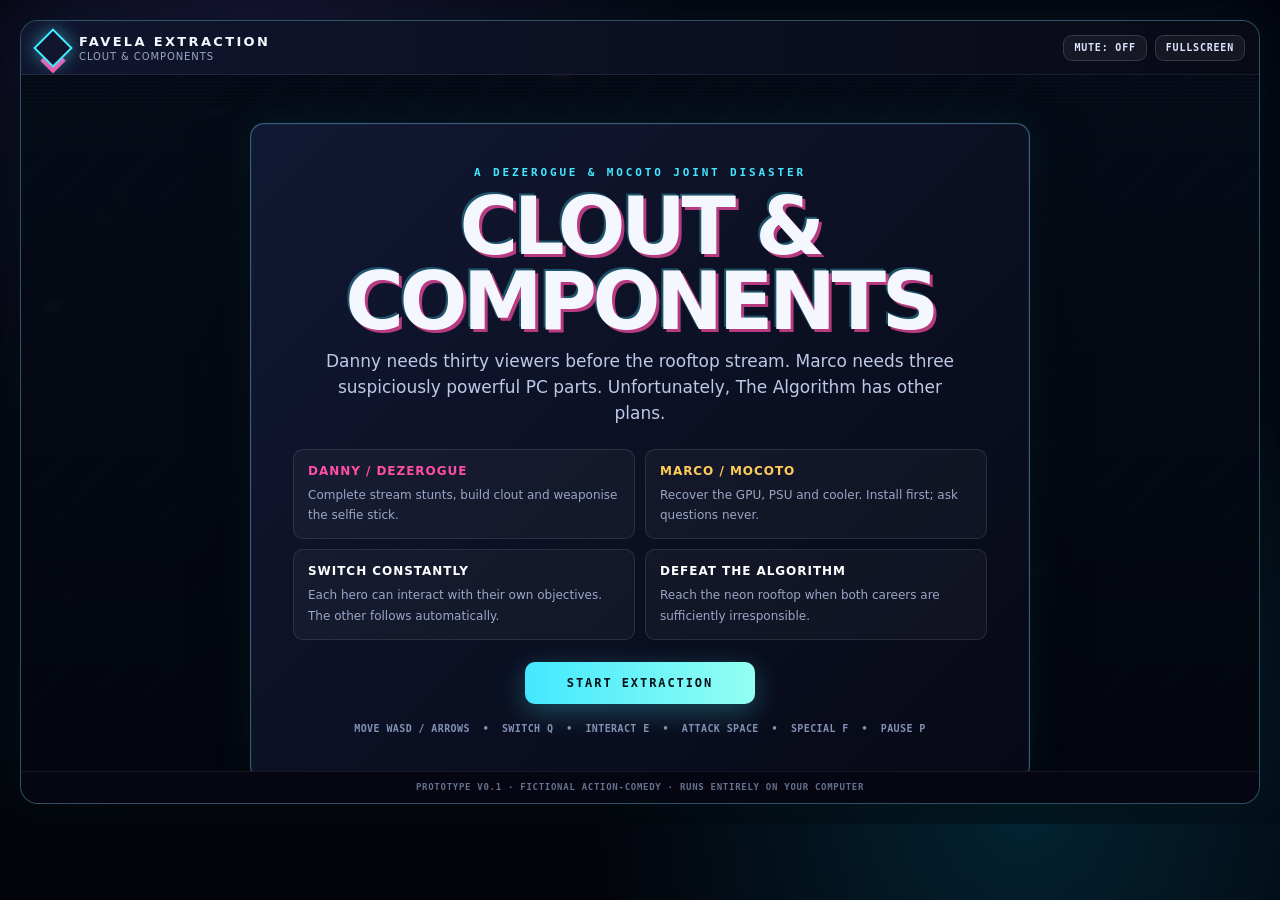
<file: index.html>
<!doctype html>
<html lang="en">
<head>
  <meta charset="utf-8">
  <meta name="viewport" content="width=device-width, initial-scale=1">
  <title>Favela Extraction: Clout & Components</title>
  <meta http-equiv="refresh" content="0; url=./favela-extraction/">
  <link rel="canonical" href="./favela-extraction/">
  <script>
    window.location.replace('./favela-extraction/');
  </script>
</head>
<body>
  <p>Launching <a href="./favela-extraction/">Favela Extraction: Clout &amp; Components</a>…</p>
</body>
</html>
</file>
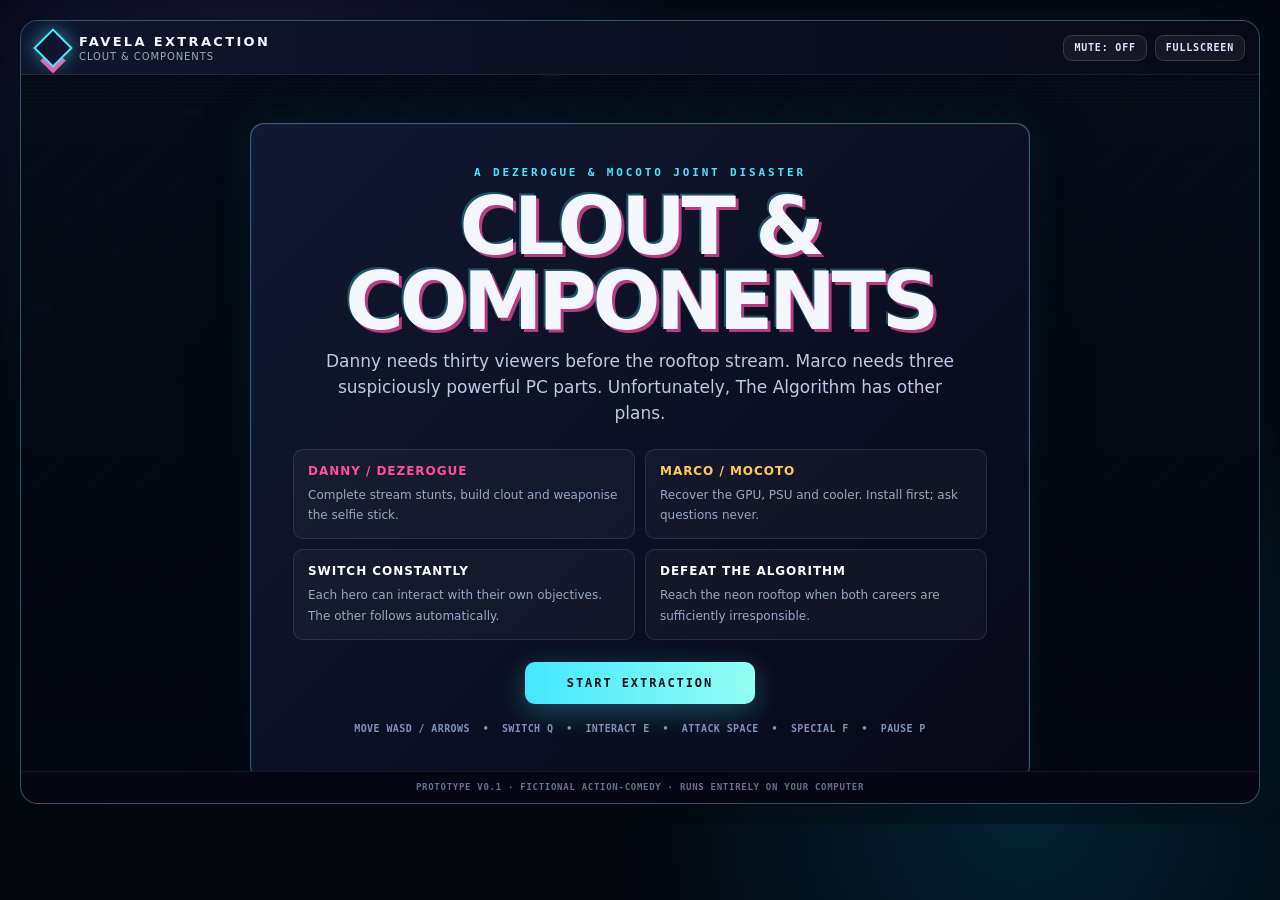
<file: favela-extraction/index.html>
<!doctype html>
<html lang="en">
<head>
  <meta charset="utf-8">
  <meta name="viewport" content="width=device-width, initial-scale=1">
  <title>Favela Extraction: Clout &amp; Components</title>
  <style>
    :root {
      color-scheme: dark;
      --ink: #050713;
      --panel: rgba(8, 12, 28, 0.9);
      --cyan: #43e8ff;
      --pink: #ff4da6;
      --gold: #ffcd57;
      --green: #72ffad;
      --muted: #9aa6c6;
    }

    * { box-sizing: border-box; }

    html, body {
      width: 100%;
      min-height: 100%;
      margin: 0;
      background:
        radial-gradient(circle at 20% 10%, rgba(88, 52, 170, 0.22), transparent 34%),
        radial-gradient(circle at 80% 90%, rgba(0, 195, 255, 0.16), transparent 33%),
        #03040b;
      color: #f5f7ff;
      font-family: Inter, ui-sans-serif, system-ui, -apple-system, BlinkMacSystemFont, "Segoe UI", sans-serif;
      overflow-x: hidden;
    }

    body {
      display: grid;
      place-items: center;
      padding: 20px;
    }

    .game-shell {
      width: min(1280px, 100%);
      position: relative;
      border: 1px solid rgba(116, 230, 255, 0.35);
      border-radius: 18px;
      overflow: hidden;
      background: #050713;
      box-shadow:
        0 0 0 1px rgba(255,255,255,0.04) inset,
        0 28px 90px rgba(0,0,0,0.58),
        0 0 70px rgba(54, 191, 255, 0.12);
    }

    .topbar {
      min-height: 54px;
      display: flex;
      align-items: center;
      justify-content: space-between;
      gap: 16px;
      padding: 10px 14px 10px 18px;
      border-bottom: 1px solid rgba(255,255,255,0.08);
      background: linear-gradient(90deg, rgba(17,22,47,0.98), rgba(8,10,22,0.98));
    }

    .brand {
      display: flex;
      align-items: center;
      gap: 12px;
      min-width: 0;
    }

    .brand-mark {
      width: 28px;
      height: 28px;
      flex: 0 0 auto;
      border: 2px solid var(--cyan);
      transform: rotate(45deg);
      box-shadow: 0 0 18px rgba(67,232,255,0.55), 9px 9px 0 -5px var(--pink);
    }

    .brand strong {
      display: block;
      font-size: 13px;
      letter-spacing: 0.18em;
      text-transform: uppercase;
      white-space: nowrap;
      overflow: hidden;
      text-overflow: ellipsis;
    }

    .brand small {
      display: block;
      margin-top: 2px;
      color: var(--muted);
      font-size: 10px;
      letter-spacing: 0.09em;
      text-transform: uppercase;
    }

    .top-actions {
      display: flex;
      gap: 8px;
      flex: 0 0 auto;
    }

    .icon-button {
      appearance: none;
      border: 1px solid rgba(255,255,255,0.14);
      border-radius: 9px;
      padding: 7px 10px;
      color: #dce4ff;
      background: rgba(255,255,255,0.055);
      font: 700 10px/1 ui-monospace, SFMono-Regular, Consolas, monospace;
      letter-spacing: 0.08em;
      cursor: pointer;
    }

    .icon-button:hover,
    .icon-button:focus-visible {
      border-color: var(--cyan);
      color: white;
      outline: none;
    }

    .stage {
      position: relative;
      aspect-ratio: 16 / 9;
      width: 100%;
      background: #07101d;
      overflow: hidden;
    }

    canvas {
      display: block;
      width: 100%;
      height: 100%;
      image-rendering: pixelated;
      image-rendering: crisp-edges;
      cursor: crosshair;
    }

    .panel {
      position: absolute;
      inset: 0;
      display: grid;
      place-items: center;
      padding: clamp(16px, 4vw, 48px);
      background:
        linear-gradient(rgba(2,4,12,0.4), rgba(2,4,12,0.82)),
        repeating-linear-gradient(0deg, rgba(255,255,255,0.025) 0, rgba(255,255,255,0.025) 1px, transparent 1px, transparent 4px);
      backdrop-filter: blur(3px);
      z-index: 5;
    }

    .panel.hidden { display: none; }

    .card {
      width: min(780px, 100%);
      padding: clamp(22px, 4vw, 42px);
      border: 1px solid rgba(109, 226, 255, 0.4);
      border-radius: 14px;
      background:
        linear-gradient(135deg, rgba(18,25,53,0.96), rgba(7,9,22,0.96));
      box-shadow:
        0 0 0 1px rgba(255,255,255,0.04) inset,
        0 18px 55px rgba(0,0,0,0.52),
        0 0 40px rgba(48, 207, 255, 0.1);
      text-align: center;
    }

    .eyebrow {
      color: var(--cyan);
      font: 800 11px/1.2 ui-monospace, SFMono-Regular, Consolas, monospace;
      letter-spacing: 0.26em;
      text-transform: uppercase;
    }

    h1, h2 {
      margin: 10px 0 8px;
      line-height: 0.94;
      text-transform: uppercase;
      letter-spacing: -0.055em;
    }

    h1 {
      font-size: clamp(36px, 7vw, 80px);
      text-shadow: 3px 3px 0 rgba(255,77,166,0.7), -2px -2px 0 rgba(67,232,255,0.3);
    }

    h2 { font-size: clamp(32px, 5vw, 58px); }

    .subtitle {
      margin: 0 auto 22px;
      max-width: 650px;
      color: #bec8e7;
      font-size: clamp(13px, 1.8vw, 17px);
      line-height: 1.55;
    }

    .mission-grid {
      display: grid;
      grid-template-columns: repeat(2, minmax(0,1fr));
      gap: 10px;
      margin: 22px 0;
      text-align: left;
    }

    .mission {
      min-height: 90px;
      padding: 14px;
      border: 1px solid rgba(255,255,255,0.1);
      border-radius: 10px;
      background: rgba(255,255,255,0.035);
    }

    .mission strong {
      display: block;
      margin-bottom: 6px;
      color: white;
      font-size: 12px;
      letter-spacing: 0.08em;
      text-transform: uppercase;
    }

    .mission span {
      color: var(--muted);
      font-size: 12px;
      line-height: 1.45;
    }

    .pink { color: var(--pink) !important; }
    .gold { color: var(--gold) !important; }

    .primary {
      appearance: none;
      min-width: 230px;
      border: 0;
      border-radius: 10px;
      padding: 15px 22px;
      color: #031018;
      background: linear-gradient(90deg, var(--cyan), #93fff2);
      box-shadow: 0 8px 28px rgba(67,232,255,0.28);
      font: 900 12px/1 ui-monospace, SFMono-Regular, Consolas, monospace;
      letter-spacing: 0.16em;
      text-transform: uppercase;
      cursor: pointer;
      transition: transform 120ms ease, filter 120ms ease;
    }

    .primary:hover,
    .primary:focus-visible {
      transform: translateY(-2px);
      filter: brightness(1.08);
      outline: none;
    }

    .controls-line {
      margin-top: 16px;
      color: #8290b3;
      font: 700 10px/1.7 ui-monospace, SFMono-Regular, Consolas, monospace;
      letter-spacing: 0.04em;
      text-transform: uppercase;
    }

    .score-grid {
      display: grid;
      grid-template-columns: repeat(3, 1fr);
      gap: 10px;
      margin: 22px 0;
    }

    .score-grid > div {
      padding: 14px 8px;
      border: 1px solid rgba(255,255,255,0.1);
      border-radius: 9px;
      background: rgba(255,255,255,0.035);
    }

    .score-grid b {
      display: block;
      color: var(--cyan);
      font: 900 23px/1 ui-monospace, SFMono-Regular, Consolas, monospace;
    }

    .score-grid span {
      display: block;
      margin-top: 6px;
      color: #8e9bbb;
      font-size: 9px;
      letter-spacing: 0.14em;
      text-transform: uppercase;
    }

    .version {
      padding: 9px 14px;
      border-top: 1px solid rgba(255,255,255,0.07);
      color: #66718f;
      background: #050611;
      font: 700 9px/1.4 ui-monospace, SFMono-Regular, Consolas, monospace;
      letter-spacing: 0.08em;
      text-align: center;
      text-transform: uppercase;
    }

    @media (max-width: 700px) {
      body { padding: 0; }
      .game-shell { border-radius: 0; }
      .topbar { min-height: 48px; }
      .mission-grid { grid-template-columns: 1fr; }
      .mission:nth-child(n+3) { display: none; }
      .controls-line { display: none; }
    }
  </style>
</head>
<body>
  <main class="game-shell">
    <div class="topbar">
      <div class="brand">
        <span class="brand-mark" aria-hidden="true"></span>
        <div>
          <strong>Favela Extraction</strong>
          <small>Clout &amp; Components</small>
        </div>
      </div>
      <div class="top-actions">
        <button class="icon-button" id="muteButton" type="button">MUTE: OFF</button>
        <button class="icon-button" id="fullButton" type="button">FULLSCREEN</button>
      </div>
    </div>

    <section class="stage" id="stage">
      <canvas id="game" width="1280" height="720" aria-label="Favela Extraction game canvas"></canvas>

      <div class="panel" id="startPanel">
        <div class="card">
          <div class="eyebrow">A Dezerogue &amp; Mocoto Joint Disaster</div>
          <h1>Clout &amp;<br>Components</h1>
          <p class="subtitle">
            Danny needs thirty viewers before the rooftop stream. Marco needs three suspiciously
            powerful PC parts. Unfortunately, The Algorithm has other plans.
          </p>
          <div class="mission-grid">
            <div class="mission">
              <strong class="pink">Danny / Dezerogue</strong>
              <span>Complete stream stunts, build clout and weaponise the selfie stick.</span>
            </div>
            <div class="mission">
              <strong class="gold">Marco / Mocoto</strong>
              <span>Recover the GPU, PSU and cooler. Install first; ask questions never.</span>
            </div>
            <div class="mission">
              <strong>Switch constantly</strong>
              <span>Each hero can interact with their own objectives. The other follows automatically.</span>
            </div>
            <div class="mission">
              <strong>Defeat The Algorithm</strong>
              <span>Reach the neon rooftop when both careers are sufficiently irresponsible.</span>
            </div>
          </div>
          <button class="primary" id="startButton" type="button">Start extraction</button>
          <div class="controls-line">
            Move WASD / Arrows &nbsp;•&nbsp; Switch Q &nbsp;•&nbsp; Interact E &nbsp;•&nbsp;
            Attack Space &nbsp;•&nbsp; Special F &nbsp;•&nbsp; Pause P
          </div>
        </div>
      </div>

      <div class="panel hidden" id="endPanel">
        <div class="card">
          <div class="eyebrow" id="endEyebrow">Transmission Complete</div>
          <h2 id="endTitle">The Algorithm Fell</h2>
          <p class="subtitle" id="endCopy"></p>
          <div class="score-grid">
            <div><b id="endViewers">0</b><span>Peak viewers</span></div>
            <div><b id="endBenchmark">0</b><span>Benchmark</span></div>
            <div><b id="endTime">0:00</b><span>Extraction time</span></div>
          </div>
          <button class="primary" id="restartButton" type="button">Run it back</button>
        </div>
      </div>
    </section>

    <div class="version">Prototype v0.1 · Fictional action-comedy · Runs entirely on your computer</div>
  </main>

  <script>
  "use strict";

  (function () {
    var canvas = document.getElementById("game");
    var ctx = canvas.getContext("2d");
    var startPanel = document.getElementById("startPanel");
    var endPanel = document.getElementById("endPanel");
    var startButton = document.getElementById("startButton");
    var restartButton = document.getElementById("restartButton");
    var muteButton = document.getElementById("muteButton");
    var fullButton = document.getElementById("fullButton");
    var stage = document.getElementById("stage");

    var W = 1280;
    var H = 720;
    var WORLD_W = 2600;
    var WORLD_H = 1700;
    var TAU = Math.PI * 2;
    var FIXED_STEP = 1 / 60;

    var C = {
      bg: "#08111d",
      road: "#111c2c",
      roadLine: "#253953",
      cyan: "#43e8ff",
      pink: "#ff4da6",
      gold: "#ffcd57",
      green: "#72ffad",
      red: "#ff5b6e",
      purple: "#9c6cff",
      white: "#f5f7ff",
      muted: "#8e9bbb",
      ink: "#050713"
    };

    function clamp(v, min, max) { return Math.max(min, Math.min(max, v)); }
    function lerp(a, b, t) { return a + (b - a) * t; }
    function dist(a, b) {
      var dx = a.x - b.x;
      var dy = a.y - b.y;
      return Math.sqrt(dx * dx + dy * dy);
    }
    function norm(x, y) {
      var d = Math.sqrt(x * x + y * y) || 1;
      return { x: x / d, y: y / d };
    }
    function rnd(min, max) { return min + Math.random() * (max - min); }
    function hash(n) {
      var x = Math.sin(n * 91.733) * 43758.5453;
      return x - Math.floor(x);
    }
    function formatTime(seconds) {
      var m = Math.floor(seconds / 60);
      var s = Math.floor(seconds % 60);
      return m + ":" + String(s).padStart(2, "0");
    }
    function roundRect(x, y, w, h, r) {
      r = Math.min(r, w / 2, h / 2);
      ctx.beginPath();
      ctx.moveTo(x + r, y);
      ctx.arcTo(x + w, y, x + w, y + h, r);
      ctx.arcTo(x + w, y + h, x, y + h, r);
      ctx.arcTo(x, y + h, x, y, r);
      ctx.arcTo(x, y, x + w, y, r);
      ctx.closePath();
    }
    function panel(x, y, w, h, alpha) {
      ctx.save();
      ctx.fillStyle = "rgba(5, 8, 20, " + (alpha || 0.88) + ")";
      ctx.strokeStyle = "rgba(130, 220, 255, 0.24)";
      ctx.lineWidth = 1;
      roundRect(x, y, w, h, 9);
      ctx.fill();
      ctx.stroke();
      ctx.restore();
    }
    function text(str, x, y, size, color, align, weight) {
      ctx.fillStyle = color || C.white;
      ctx.textAlign = align || "left";
      ctx.textBaseline = "middle";
      ctx.font = (weight || 700) + " " + size + "px ui-monospace, SFMono-Regular, Consolas, monospace";
      ctx.fillText(str, Math.round(x), Math.round(y));
    }

    var keys = Object.create(null);
    var pressed = Object.create(null);
    var mouseDown = false;
    var gamepadPrevious = [];
    var padMove = { x: 0, y: 0 };

    window.addEventListener("keydown", function (e) {
      var key = e.key.toLowerCase();
      if (!keys[key]) pressed[key] = true;
      keys[key] = true;
      if ([" ", "arrowup", "arrowdown", "arrowleft", "arrowright"].indexOf(key) >= 0) {
        e.preventDefault();
      }
      if (key === "enter" && game.mode === "menu") startGame();
      if (key === "enter" && (game.mode === "victory" || game.mode === "gameover")) startGame();
    });
    window.addEventListener("keyup", function (e) {
      keys[e.key.toLowerCase()] = false;
    });
    canvas.addEventListener("mousedown", function () { mouseDown = true; });
    window.addEventListener("mouseup", function () { mouseDown = false; });
    window.addEventListener("blur", function () {
      if (game.mode === "playing") game.paused = true;
      keys = Object.create(null);
      pressed = Object.create(null);
    });

    function consume(key) {
      if (pressed[key]) {
        delete pressed[key];
        return true;
      }
      return false;
    }

    function pollGamepad() {
      padMove.x = 0;
      padMove.y = 0;
      var pads = navigator.getGamepads ? navigator.getGamepads() : [];
      var pad = pads && pads[0];
      if (!pad) {
        gamepadPrevious = [];
        return;
      }
      padMove.x = Math.abs(pad.axes[0] || 0) > 0.18 ? pad.axes[0] : 0;
      padMove.y = Math.abs(pad.axes[1] || 0) > 0.18 ? pad.axes[1] : 0;
      var names = ["padAttack", "padSpecial", "padInteract", "padSwitch"];
      [0, 1, 2, 3].forEach(function (buttonIndex, i) {
        var down = !!(pad.buttons[buttonIndex] && pad.buttons[buttonIndex].pressed);
        if (down && !gamepadPrevious[buttonIndex]) pressed[names[i]] = true;
        gamepadPrevious[buttonIndex] = down;
      });
    }

    var audioContext = null;
    var muted = false;
    function ensureAudio() {
      if (!audioContext) {
        var AudioCtor = window.AudioContext || window.webkitAudioContext;
        if (AudioCtor) audioContext = new AudioCtor();
      }
      if (audioContext && audioContext.state === "suspended") audioContext.resume();
    }
    function beep(freq, duration, type, volume, slide) {
      if (muted) return;
      ensureAudio();
      if (!audioContext) return;
      var now = audioContext.currentTime;
      var osc = audioContext.createOscillator();
      var gain = audioContext.createGain();
      osc.type = type || "square";
      osc.frequency.setValueAtTime(freq, now);
      if (slide) osc.frequency.exponentialRampToValueAtTime(Math.max(30, slide), now + duration);
      gain.gain.setValueAtTime(volume || 0.04, now);
      gain.gain.exponentialRampToValueAtTime(0.0001, now + duration);
      osc.connect(gain);
      gain.connect(audioContext.destination);
      osc.start(now);
      osc.stop(now + duration);
    }
    function chord(root) {
      beep(root, 0.18, "triangle", 0.035, root * 1.2);
      setTimeout(function () { beep(root * 1.25, 0.22, "triangle", 0.03, root * 1.5); }, 70);
      setTimeout(function () { beep(root * 1.5, 0.28, "triangle", 0.025, root * 2); }, 140);
    }

    muteButton.addEventListener("click", function () {
      muted = !muted;
      muteButton.textContent = "MUTE: " + (muted ? "ON" : "OFF");
      if (!muted) beep(440, 0.08, "square", 0.025, 660);
    });
    fullButton.addEventListener("click", function () {
      if (!document.fullscreenElement) {
        stage.requestFullscreen && stage.requestFullscreen();
      } else {
        document.exitFullscreen && document.exitFullscreen();
      }
    });

    var buildings = [
      { x: 70, y: 70, w: 520, h: 330, label: "PIXEL PALACE", color: "#17243c" },
      { x: 790, y: 60, w: 520, h: 320, label: "NET CAFÉ", color: "#1e203e" },
      { x: 1510, y: 70, w: 420, h: 340, label: "STREAM MART", color: "#24203b" },
      { x: 130, y: 700, w: 500, h: 350, label: "SCRAP MARKET", color: "#202b3a" },
      { x: 850, y: 690, w: 530, h: 290, label: "MOCOTO LABS", color: "#172a35" },
      { x: 1620, y: 760, w: 430, h: 330, label: "BUFFER PLAZA", color: "#251e3b" },
      { x: 700, y: 1260, w: 520, h: 330, label: "COOLING DEPOT", color: "#1b263d" },
      { x: 1740, y: 1280, w: 700, h: 300, label: "POWER DISTRICT", color: "#242535" }
    ];

    var props = [
      { x: 670, y: 180, type: "lamp" }, { x: 1410, y: 220, type: "lamp" },
      { x: 2020, y: 520, type: "lamp" }, { x: 720, y: 560, type: "stall" },
      { x: 1500, y: 570, type: "stall" }, { x: 2170, y: 1120, type: "lamp" },
      { x: 1430, y: 1160, type: "lamp" }, { x: 640, y: 1160, type: "lamp" },
      { x: 2470, y: 740, type: "stall" }, { x: 90, y: 1160, type: "stall" }
    ];

    var roof = { x: 2290, y: 455, radius: 190 };

    var players;
    var activeIndex;
    var components;
    var hotspots;
    var enemies;
    var projectiles;
    var particles;
    var turrets;
    var boss;
    var camera = { x: 0, y: 0, shake: 0 };
    var game = {
      mode: "menu",
      paused: false,
      health: 100,
      viewers: 3,
      peakViewers: 3,
      benchmark: 1180,
      startTime: 0,
      elapsed: 0,
      spawnTimer: 7,
      ambientTimer: 2,
      hurtFlash: 0,
      dialogue: null,
      objectivePulse: 0,
      bossIntro: 0
    };

    function makePlayer(name, alias, x, y, color, accent, role) {
      return {
        name: name,
        alias: alias,
        x: x,
        y: y,
        r: 19,
        color: color,
        accent: accent,
        role: role,
        speed: role === "danny" ? 245 : 225,
        facingX: 1,
        facingY: 0,
        attackCooldown: 0,
        specialCooldown: 0,
        walk: 0
      };
    }

    function resetWorld() {
      players = [
        makePlayer("DANNY", "DEZEROGUE", 1440, 1110, C.pink, C.cyan, "danny"),
        makePlayer("MARCO", "MOCOTO", 1388, 1140, C.gold, C.green, "marco")
      ];
      activeIndex = 0;
      components = [
        { name: "RTX 9090½", short: "GPU", x: 355, y: 535, color: C.purple, score: 3320, collected: false },
        { name: "2000W PSU", short: "PSU", x: 2290, y: 1180, color: C.gold, score: 2180, collected: false },
        { name: "Cryo Reactor", short: "COOLER", x: 1435, y: 1480, color: C.cyan, score: 2750, collected: false }
      ];
      hotspots = [
        { name: "Roof-gap jump", x: 690, y: 500, reward: 9, done: false },
        { name: "Public reaction", x: 1435, y: 505, reward: 11, done: false },
        { name: "Unboxing disaster", x: 2150, y: 1180, reward: 13, done: false }
      ];
      enemies = [];
      projectiles = [];
      particles = [];
      turrets = [];
      boss = {
        active: false,
        dead: false,
        x: roof.x,
        y: roof.y,
        r: 56,
        hp: 520,
        maxHp: 520,
        cooldown: 1,
        summonCooldown: 5,
        angle: 0,
        hurt: 0
      };
      game.health = 100;
      game.viewers = 3;
      game.peakViewers = 3;
      game.benchmark = 1180;
      game.elapsed = 0;
      game.spawnTimer = 7;
      game.ambientTimer = 2;
      game.hurtFlash = 0;
      game.dialogue = null;
      game.objectivePulse = 0;
      game.bossIntro = 0;
      game.paused = false;
      camera.x = players[0].x - W / 2;
      camera.y = players[0].y - H / 2;
      camera.shake = 0;

      components.forEach(function (item, i) {
        spawnWave(item.x + (i % 2 ? 100 : -100), item.y + 50, 2, i === 1 ? "copyright" : "buffer");
      });
      hotspots.forEach(function (spot, i) {
        spawnWave(spot.x + 70, spot.y + 70, 1 + (i === 2 ? 1 : 0), "troll");
      });
    }

    function startGame() {
      ensureAudio();
      resetWorld();
      game.mode = "playing";
      game.startTime = performance.now();
      startPanel.classList.add("hidden");
      endPanel.classList.add("hidden");
      say("DANNY", "Tonight, Marco. Tonight I become internationally unavoidable.", C.pink);
      chord(220);
    }

    startButton.addEventListener("click", startGame);
    restartButton.addEventListener("click", startGame);

    function obstacleCollision(x, y, r) {
      for (var i = 0; i < buildings.length; i++) {
        var b = buildings[i];
        var nx = clamp(x, b.x, b.x + b.w);
        var ny = clamp(y, b.y, b.y + b.h);
        var dx = x - nx;
        var dy = y - ny;
        if (dx * dx + dy * dy < r * r) return true;
      }
      return false;
    }

    function moveEntity(entity, dx, dy) {
      var nx = clamp(entity.x + dx, entity.r + 10, WORLD_W - entity.r - 10);
      if (!obstacleCollision(nx, entity.y, entity.r)) entity.x = nx;
      var ny = clamp(entity.y + dy, entity.r + 10, WORLD_H - entity.r - 10);
      if (!obstacleCollision(entity.x, ny, entity.r)) entity.y = ny;
    }

    function say(speaker, line, color) {
      game.dialogue = { speaker: speaker, line: line, color: color || C.cyan, time: 4.2 };
    }

    function burst(x, y, color, count, speed) {
      for (var i = 0; i < count; i++) {
        var a = Math.random() * TAU;
        var s = rnd(speed * 0.35, speed);
        particles.push({
          x: x,
          y: y,
          vx: Math.cos(a) * s,
          vy: Math.sin(a) * s,
          life: rnd(0.35, 0.8),
          maxLife: 0.8,
          color: color,
          size: rnd(2, 6)
        });
      }
    }

    function spawnEnemy(x, y, kind) {
      var spec = {
        buffer: { hp: 45, speed: 88, damage: 8, color: C.purple, r: 18, name: "BUFFER BUG" },
        copyright: { hp: 68, speed: 70, damage: 12, color: C.red, r: 21, name: "COPYRIGHT DRONE" },
        troll: { hp: 54, speed: 105, damage: 9, color: C.green, r: 19, name: "CHAT TROLL" },
        minion: { hp: 82, speed: 118, damage: 13, color: C.cyan, r: 22, name: "ALGO MINION" }
      }[kind || "buffer"];
      var p = { x: x, y: y, r: spec.r };
      if (obstacleCollision(p.x, p.y, p.r)) {
        p.x += 90;
        p.y += 90;
      }
      enemies.push({
        x: p.x,
        y: p.y,
        r: spec.r,
        kind: kind || "buffer",
        hp: spec.hp,
        maxHp: spec.hp,
        speed: spec.speed,
        damage: spec.damage,
        color: spec.color,
        name: spec.name,
        attackCooldown: rnd(0.2, 0.8),
        stunned: 0,
        hurt: 0,
        phase: Math.random() * TAU,
        dead: false
      });
    }

    function spawnWave(x, y, count, kind) {
      for (var i = 0; i < count; i++) {
        spawnEnemy(
          clamp(x + rnd(-65, 65), 35, WORLD_W - 35),
          clamp(y + rnd(-65, 65), 35, WORLD_H - 35),
          kind || (Math.random() > 0.55 ? "troll" : "buffer")
        );
      }
    }

    function activePlayer() { return players[activeIndex]; }
    function companion() { return players[1 - activeIndex]; }
    function collectedCount() {
      return components.filter(function (item) { return item.collected; }).length;
    }
    function completedStunts() {
      return hotspots.filter(function (spot) { return spot.done; }).length;
    }
    function roofReady() {
      return collectedCount() === components.length && game.viewers >= 30;
    }

    function switchPlayer() {
      activeIndex = 1 - activeIndex;
      var p = activePlayer();
      burst(p.x, p.y, p.color, 12, 115);
      beep(activeIndex === 0 ? 520 : 340, 0.08, "square", 0.025, activeIndex === 0 ? 760 : 470);
      say(p.name, p.role === "danny" ? "Camera on me. Obviously." : "Move. The components will not benchmark themselves.", p.color);
    }

    function nearestInteractable() {
      var p = activePlayer();
      var best = null;
      var bestD = 84;
      components.forEach(function (item) {
        if (item.collected) return;
        var d = dist(p, item);
        if (d < bestD) { best = { type: "component", item: item, d: d }; bestD = d; }
      });
      hotspots.forEach(function (spot) {
        if (spot.done) return;
        var d = dist(p, spot);
        if (d < bestD) { best = { type: "hotspot", item: spot, d: d }; bestD = d; }
      });
      if (!boss.active && roofReady()) {
        var rd = dist(p, roof);
        if (rd < roof.radius + 35 && rd < bestD + 180) best = { type: "roof", item: roof, d: rd };
      }
      return best;
    }

    function interact() {
      var nearby = nearestInteractable();
      if (!nearby) {
        beep(120, 0.06, "square", 0.018, 90);
        return;
      }
      var p = activePlayer();
      if (nearby.type === "component") {
        if (p.role !== "marco") {
          say("MARCO", "Danny, do not unbox that. It has actual value.", C.gold);
          beep(130, 0.12, "square", 0.02, 80);
          return;
        }
        var part = nearby.item;
        part.collected = true;
        game.benchmark += part.score;
        camera.shake = 9;
        burst(part.x, part.y, part.color, 34, 230);
        chord(330 + collectedCount() * 55);
        say("MARCO", part.name + " acquired. The laws of sensible power draw no longer apply.", C.gold);
        spawnWave(part.x + 100, part.y + 80, 2 + collectedCount(), "copyright");
      } else if (nearby.type === "hotspot") {
        if (p.role !== "danny") {
          say("DANNY", "Marco, that stunt needs charisma. Switch back to me.", C.pink);
          beep(150, 0.1, "square", 0.02, 110);
          return;
        }
        var spot = nearby.item;
        spot.done = true;
        game.viewers += spot.reward;
        game.peakViewers = Math.max(game.peakViewers, game.viewers);
        camera.shake = 12;
        burst(spot.x, spot.y, C.pink, 36, 255);
        chord(440 + completedStunts() * 45);
        say("DANNY", spot.name + " complete. Clip it, title it, exaggerate everything.", C.pink);
        spawnWave(spot.x + 120, spot.y, 2 + completedStunts(), completedStunts() > 1 ? "troll" : "buffer");
      } else if (nearby.type === "roof") {
        beginBoss();
      }
      if (roofReady() && !boss.active) {
        game.objectivePulse = 4;
        setTimeout(function () {
          if (game.mode === "playing" && !boss.active) {
            say("SYSTEM", "ROOFTOP UPLINK OPEN — THE ALGORITHM IS WAITING", C.cyan);
          }
        }, 450);
      }
    }

    function beginBoss() {
      boss.active = true;
      game.bossIntro = 3.5;
      game.objectivePulse = 0;
      camera.shake = 24;
      burst(boss.x, boss.y, C.cyan, 70, 330);
      spawnWave(boss.x - 180, boss.y + 140, 3, "minion");
      say("THE ALGORITHM", "ENGAGEMENT DETECTED. REDUCING ORGANIC REACH TO ZERO.", C.red);
      beep(90, 0.7, "sawtooth", 0.055, 38);
    }

    function damageTarget(target, amount, sourcePlayer) {
      if (!target || target.dead) return;
      target.hp -= amount;
      target.hurt = 0.16;
      burst(target.x, target.y, target.color || C.red, 8, 150);
      if (target === boss) {
        camera.shake = Math.max(camera.shake, 5);
      }
      if (target.hp <= 0) {
        target.dead = true;
        burst(target.x, target.y, target.color || C.cyan, target === boss ? 90 : 24, target === boss ? 360 : 220);
        if (sourcePlayer && sourcePlayer.role === "danny" && target !== boss) {
          game.viewers += 1;
          game.peakViewers = Math.max(game.peakViewers, game.viewers);
        }
        if (target === boss) {
          boss.dead = true;
          camera.shake = 34;
          chord(523);
          setTimeout(victory, 1300);
        } else {
          beep(170, 0.08, "square", 0.018, 70);
        }
      } else {
        beep(target === boss ? 110 : 190, 0.045, "square", 0.015, 80);
      }
    }

    function attack() {
      var p = activePlayer();
      if (p.attackCooldown > 0) return;
      p.attackCooldown = p.role === "danny" ? 0.34 : 0.42;
      var range = p.role === "danny" ? 82 : 68;
      var damage = p.role === "danny" ? 27 : 38;
      var hit = false;
      var targets = enemies.slice();
      if (boss.active && !boss.dead) targets.push(boss);
      targets.forEach(function (enemy) {
        if (enemy.dead || dist(p, enemy) > range + enemy.r) return;
        var to = norm(enemy.x - p.x, enemy.y - p.y);
        var facing = to.x * p.facingX + to.y * p.facingY;
        if (facing > -0.25) {
          damageTarget(enemy, damage, p);
          enemy.x += p.facingX * 18;
          enemy.y += p.facingY * 18;
          hit = true;
        }
      });
      burst(p.x + p.facingX * 42, p.y + p.facingY * 42, p.accent, hit ? 10 : 5, 125);
      camera.shake = Math.max(camera.shake, hit ? 5 : 2);
      beep(p.role === "danny" ? 260 : 150, 0.07, "square", 0.018, p.role === "danny" ? 540 : 95);
    }

    function special() {
      var p = activePlayer();
      if (p.specialCooldown > 0) return;
      if (p.role === "danny") {
        p.specialCooldown = 8;
        var count = 0;
        enemies.forEach(function (enemy) {
          if (!enemy.dead && dist(p, enemy) < 175) {
            enemy.stunned = 2.4;
            damageTarget(enemy, 18, p);
            var push = norm(enemy.x - p.x, enemy.y - p.y);
            enemy.x += push.x * 55;
            enemy.y += push.y * 55;
            count++;
          }
        });
        if (boss.active && !boss.dead && dist(p, boss) < 205) {
          damageTarget(boss, 13, p);
          count++;
        }
        game.viewers += Math.min(3, count);
        game.peakViewers = Math.max(game.peakViewers, game.viewers);
        camera.shake = 18;
        burst(p.x, p.y, C.pink, 48, 280);
        say("DANNY", "AURA BURST! That looked expensive. Keep it in the edit.", C.pink);
        beep(220, 0.45, "sawtooth", 0.04, 880);
      } else {
        p.specialCooldown = 9;
        if (turrets.length >= 2) turrets.shift();
        turrets.push({ x: p.x - p.facingY * 18, y: p.y + p.facingX * 18, life: 16, cooldown: 0.2, angle: 0 });
        burst(p.x, p.y, C.gold, 28, 180);
        say("MARCO", "Scrap turret online. Warranty status: spiritually uncertain.", C.gold);
        beep(150, 0.2, "square", 0.03, 620);
      }
    }

    function hurtTeam(amount) {
      if (game.mode !== "playing" || game.bossIntro > 0) return;
      game.health = Math.max(0, game.health - amount);
      game.hurtFlash = 0.28;
      camera.shake = Math.max(camera.shake, 11);
      burst(activePlayer().x, activePlayer().y, C.red, 14, 190);
      beep(100, 0.15, "sawtooth", 0.035, 55);
      if (game.health <= 0) gameOver();
    }

    function gameOver() {
      game.mode = "gameover";
      document.getElementById("endEyebrow").textContent = "Connection Lost";
      document.getElementById("endTitle").textContent = "The Stream Died";
      document.getElementById("endCopy").textContent =
        "The Algorithm buried Danny's reach while Marco attempted to cool the router with an industrial fan. Nobody has admitted fault.";
      fillEndStats();
      restartButton.textContent = "Retry extraction";
      endPanel.classList.remove("hidden");
      beep(160, 0.8, "sawtooth", 0.045, 42);
    }

    function victory() {
      if (game.mode !== "playing") return;
      game.mode = "victory";
      game.elapsed = (performance.now() - game.startTime) / 1000;
      var famous = game.peakViewers >= 55;
      var ending = famous
        ? "Danny has become locally unavoidable and is already planning a documentary about the experience."
        : "Danny declares ten-plus viewers a global breakthrough and immediately orders commemorative merchandise.";
      ending += " Marco's completed machine posts " + game.benchmark.toLocaleString() +
        " points, briefly dimming every light in the district.";
      document.getElementById("endEyebrow").textContent = "Transmission Complete";
      document.getElementById("endTitle").textContent = "The Algorithm Fell";
      document.getElementById("endCopy").textContent = ending;
      fillEndStats();
      restartButton.textContent = "Run it back";
      endPanel.classList.remove("hidden");
      saveBest();
    }

    function fillEndStats() {
      document.getElementById("endViewers").textContent = String(game.peakViewers);
      document.getElementById("endBenchmark").textContent = game.benchmark.toLocaleString();
      document.getElementById("endTime").textContent = formatTime(game.elapsed);
    }

    function saveBest() {
      try {
        var old = JSON.parse(localStorage.getItem("favelaExtractionBest") || "{}");
        var next = {
          viewers: Math.max(old.viewers || 0, game.peakViewers),
          benchmark: Math.max(old.benchmark || 0, game.benchmark),
          time: old.time ? Math.min(old.time, game.elapsed) : game.elapsed
        };
        localStorage.setItem("favelaExtractionBest", JSON.stringify(next));
      } catch (e) {
        /* Local file privacy modes may disable storage; the game still works. */
      }
    }

    function updatePlayer(dt) {
      var p = activePlayer();
      var dx = 0;
      var dy = 0;
      if (keys["a"] || keys["arrowleft"]) dx -= 1;
      if (keys["d"] || keys["arrowright"]) dx += 1;
      if (keys["w"] || keys["arrowup"]) dy -= 1;
      if (keys["s"] || keys["arrowdown"]) dy += 1;
      dx += padMove.x;
      dy += padMove.y;
      var direction = norm(dx, dy);
      var moving = Math.abs(dx) + Math.abs(dy) > 0.05;
      if (moving) {
        p.facingX = direction.x;
        p.facingY = direction.y;
        moveEntity(p, direction.x * p.speed * dt, direction.y * p.speed * dt);
        p.walk += dt * 11;
      }
      p.attackCooldown = Math.max(0, p.attackCooldown - dt);
      p.specialCooldown = Math.max(0, p.specialCooldown - dt);

      var buddy = companion();
      buddy.attackCooldown = Math.max(0, buddy.attackCooldown - dt);
      buddy.specialCooldown = Math.max(0, buddy.specialCooldown - dt);
      var desiredX = p.x - p.facingX * 55 + p.facingY * 25;
      var desiredY = p.y - p.facingY * 55 - p.facingX * 25;
      var follow = norm(desiredX - buddy.x, desiredY - buddy.y);
      var gap = Math.sqrt((desiredX - buddy.x) * (desiredX - buddy.x) + (desiredY - buddy.y) * (desiredY - buddy.y));
      if (gap > 28) {
        moveEntity(buddy, follow.x * Math.min(buddy.speed * 0.92, gap * 4) * dt, follow.y * Math.min(buddy.speed * 0.92, gap * 4) * dt);
        buddy.facingX = follow.x;
        buddy.facingY = follow.y;
        buddy.walk += dt * 9;
      }
      if (dist(p, buddy) > 430) {
        buddy.x = p.x - p.facingX * 60;
        buddy.y = p.y - p.facingY * 60;
      }

      if (consume("q") || consume("padswitch")) switchPlayer();
      if (consume("e") || consume("padinteract")) interact();
      if (keys[" "] || mouseDown || consume("padattack")) attack();
      if (consume("f") || consume("padspecial")) special();
    }

    function updateEnemies(dt) {
      var p = activePlayer();
      enemies.forEach(function (enemy) {
        if (enemy.dead) return;
        enemy.hurt = Math.max(0, enemy.hurt - dt);
        enemy.attackCooldown -= dt;
        enemy.phase += dt * 3;
        if (enemy.stunned > 0) {
          enemy.stunned -= dt;
          return;
        }
        var direction = norm(p.x - enemy.x, p.y - enemy.y);
        var d = dist(enemy, p);
        if (d > enemy.r + p.r + 8) {
          moveEntity(enemy, direction.x * enemy.speed * dt, direction.y * enemy.speed * dt);
        } else if (enemy.attackCooldown <= 0) {
          enemy.attackCooldown = enemy.kind === "copyright" ? 1.35 : 0.95;
          hurtTeam(enemy.damage);
        }
      });
      enemies = enemies.filter(function (enemy) { return !enemy.dead; });

      if (boss.active && !boss.dead) {
        boss.hurt = Math.max(0, boss.hurt - dt);
        boss.angle += dt * 0.62;
        boss.cooldown -= dt;
        boss.summonCooldown -= dt;
        var orbitX = roof.x + Math.cos(boss.angle) * 52;
        var orbitY = roof.y + Math.sin(boss.angle * 1.4) * 38;
        boss.x = lerp(boss.x, orbitX, dt * 1.2);
        boss.y = lerp(boss.y, orbitY, dt * 1.2);
        if (boss.cooldown <= 0) {
          boss.cooldown = boss.hp < boss.maxHp * 0.45 ? 0.62 : 1.05;
          var aim = norm(p.x - boss.x, p.y - boss.y);
          var base = Math.atan2(aim.y, aim.x);
          var shots = boss.hp < boss.maxHp * 0.45 ? 3 : 1;
          for (var s = 0; s < shots; s++) {
            var offset = (s - (shots - 1) / 2) * 0.19;
            projectiles.push({
              x: boss.x,
              y: boss.y,
              vx: Math.cos(base + offset) * 265,
              vy: Math.sin(base + offset) * 265,
              r: 9,
              life: 5,
              color: s === 1 ? C.pink : C.cyan
            });
          }
          beep(115, 0.12, "sawtooth", 0.018, 58);
        }
        if (boss.summonCooldown <= 0 && enemies.length < 10) {
          boss.summonCooldown = boss.hp < boss.maxHp * 0.5 ? 4 : 6.5;
          spawnWave(boss.x + rnd(-130, 130), boss.y + 135, 2, "minion");
          burst(boss.x, boss.y, C.purple, 22, 180);
        }
      }
    }

    function updateProjectiles(dt) {
      var p = activePlayer();
      projectiles.forEach(function (shot) {
        shot.x += shot.vx * dt;
        shot.y += shot.vy * dt;
        shot.life -= dt;
        if (dist(shot, p) < shot.r + p.r) {
          shot.life = 0;
          hurtTeam(10);
        }
        if (obstacleCollision(shot.x, shot.y, shot.r)) {
          shot.life = 0;
          burst(shot.x, shot.y, shot.color, 6, 90);
        }
      });
      projectiles = projectiles.filter(function (shot) { return shot.life > 0; });
    }

    function updateTurrets(dt) {
      turrets.forEach(function (turret) {
        turret.life -= dt;
        turret.cooldown -= dt;
        turret.angle += dt * 4;
        if (turret.cooldown <= 0) {
          var targets = enemies.filter(function (e) { return !e.dead && dist(e, turret) < 270; });
          if (boss.active && !boss.dead && dist(boss, turret) < 320) targets.push(boss);
          targets.sort(function (a, b) { return dist(a, turret) - dist(b, turret); });
          if (targets[0]) {
            turret.cooldown = 0.55;
            turret.targetX = targets[0].x;
            turret.targetY = targets[0].y;
            turret.flash = 0.09;
            damageTarget(targets[0], 16, players[1]);
            beep(420, 0.035, "square", 0.01, 180);
          }
        }
        turret.flash = Math.max(0, (turret.flash || 0) - dt);
      });
      turrets = turrets.filter(function (turret) { return turret.life > 0; });
    }

    function updateParticles(dt) {
      particles.forEach(function (particle) {
        particle.x += particle.vx * dt;
        particle.y += particle.vy * dt;
        particle.vx *= Math.pow(0.08, dt);
        particle.vy *= Math.pow(0.08, dt);
        particle.life -= dt;
      });
      particles = particles.filter(function (particle) { return particle.life > 0; });
    }

    function updateDirector(dt) {
      game.elapsed = (performance.now() - game.startTime) / 1000;
      game.spawnTimer -= dt;
      game.ambientTimer -= dt;
      if (game.spawnTimer <= 0 && !boss.active && enemies.length < 14) {
        game.spawnTimer = clamp(12 - game.viewers * 0.06, 6, 12);
        var p = activePlayer();
        var angle = Math.random() * TAU;
        var sx = clamp(p.x + Math.cos(angle) * rnd(330, 480), 30, WORLD_W - 30);
        var sy = clamp(p.y + Math.sin(angle) * rnd(330, 480), 30, WORLD_H - 30);
        spawnWave(sx, sy, game.viewers > 32 ? 2 : 1, game.viewers > 45 ? "copyright" : "troll");
      }
      if (game.ambientTimer <= 0) {
        game.ambientTimer = 5.5;
        if (!muted) {
          beep(55, 0.4, "triangle", 0.006, 66);
          setTimeout(function () { if (game.mode === "playing") beep(82, 0.25, "triangle", 0.004, 99); }, 180);
        }
      }
      if (game.dialogue) {
        game.dialogue.time -= dt;
        if (game.dialogue.time <= 0) game.dialogue = null;
      }
      game.hurtFlash = Math.max(0, game.hurtFlash - dt);
      game.objectivePulse = Math.max(0, game.objectivePulse - dt);
      game.bossIntro = Math.max(0, game.bossIntro - dt);
      camera.shake = Math.max(0, camera.shake - dt * 24);
    }

    function updateCamera(dt) {
      var p = activePlayer();
      var tx = clamp(p.x - W / 2, 0, WORLD_W - W);
      var ty = clamp(p.y - H / 2, 0, WORLD_H - H);
      camera.x = lerp(camera.x, tx, 1 - Math.pow(0.0005, dt));
      camera.y = lerp(camera.y, ty, 1 - Math.pow(0.0005, dt));
    }

    function update(dt) {
      pollGamepad();
      if (consume("p") || consume("escape")) game.paused = !game.paused;
      if (game.paused || game.mode !== "playing") return;
      updatePlayer(dt);
      updateEnemies(dt);
      updateProjectiles(dt);
      updateTurrets(dt);
      updateParticles(dt);
      updateDirector(dt);
      updateCamera(dt);
    }

    function worldTransform() {
      var sx = camera.shake ? rnd(-camera.shake, camera.shake) : 0;
      var sy = camera.shake ? rnd(-camera.shake, camera.shake) : 0;
      ctx.translate(Math.round(-camera.x + sx), Math.round(-camera.y + sy));
    }

    function drawGround() {
      ctx.fillStyle = C.bg;
      ctx.fillRect(0, 0, WORLD_W, WORLD_H);

      ctx.fillStyle = C.road;
      ctx.fillRect(0, 430, WORLD_W, 205);
      ctx.fillRect(0, 1080, WORLD_W, 160);
      ctx.fillRect(635, 0, 135, WORLD_H);
      ctx.fillRect(1400, 0, 145, WORLD_H);
      ctx.fillRect(2110, 0, 135, WORLD_H);

      ctx.strokeStyle = C.roadLine;
      ctx.lineWidth = 3;
      ctx.setLineDash([30, 24]);
      [532, 1160].forEach(function (y) {
        ctx.beginPath();
        ctx.moveTo(0, y);
        ctx.lineTo(WORLD_W, y);
        ctx.stroke();
      });
      [702, 1472, 2177].forEach(function (x) {
        ctx.beginPath();
        ctx.moveTo(x, 0);
        ctx.lineTo(x, WORLD_H);
        ctx.stroke();
      });
      ctx.setLineDash([]);

      ctx.globalAlpha = 0.14;
      ctx.fillStyle = C.cyan;
      for (var gx = 0; gx < WORLD_W; gx += 64) {
        for (var gy = 0; gy < WORLD_H; gy += 64) {
          if (hash(gx * 0.1 + gy) > 0.82) ctx.fillRect(gx + 5, gy + 5, 2, 2);
        }
      }
      ctx.globalAlpha = 1;
    }

    function drawBuilding(b, index) {
      ctx.save();
      ctx.fillStyle = "rgba(0,0,0,0.42)";
      ctx.fillRect(b.x + 13, b.y + 17, b.w, b.h);
      ctx.fillStyle = b.color;
      ctx.strokeStyle = index % 2 ? "rgba(255,77,166,0.58)" : "rgba(67,232,255,0.55)";
      ctx.lineWidth = 4;
      ctx.fillRect(b.x, b.y, b.w, b.h);
      ctx.strokeRect(b.x, b.y, b.w, b.h);

      ctx.fillStyle = "#0b1222";
      ctx.fillRect(b.x + 18, b.y + 18, b.w - 36, 48);
      text(b.label, b.x + 36, b.y + 43, 16, index % 2 ? C.pink : C.cyan, "left", 900);

      var cols = Math.max(2, Math.floor((b.w - 50) / 92));
      var rows = Math.max(2, Math.floor((b.h - 110) / 72));
      for (var row = 0; row < rows; row++) {
        for (var col = 0; col < cols; col++) {
          var wx = b.x + 35 + col * ((b.w - 70) / cols);
          var wy = b.y + 92 + row * ((b.h - 120) / rows);
          var lit = hash(index * 99 + row * 13 + col * 7) > 0.35;
          ctx.fillStyle = lit ? (index % 3 === 0 ? "#ffd76a" : "#5bdfff") : "#0a101d";
          ctx.globalAlpha = lit ? 0.58 : 1;
          ctx.fillRect(wx, wy, 38, 25);
          ctx.globalAlpha = 1;
        }
      }
      ctx.restore();
    }

    function drawProps() {
      props.forEach(function (prop, index) {
        if (prop.type === "lamp") {
          ctx.strokeStyle = "#39465e";
          ctx.lineWidth = 5;
          ctx.beginPath();
          ctx.moveTo(prop.x, prop.y + 45);
          ctx.lineTo(prop.x, prop.y - 15);
          ctx.stroke();
          ctx.fillStyle = index % 2 ? C.pink : C.cyan;
          ctx.shadowBlur = 22;
          ctx.shadowColor = ctx.fillStyle;
          ctx.fillRect(prop.x - 7, prop.y - 22, 14, 10);
          ctx.shadowBlur = 0;
        } else {
          ctx.fillStyle = "#28324a";
          ctx.fillRect(prop.x - 34, prop.y - 20, 68, 40);
          ctx.fillStyle = index % 2 ? C.gold : C.pink;
          ctx.fillRect(prop.x - 29, prop.y - 16, 58, 7);
          ctx.fillStyle = "#101729";
          ctx.fillRect(prop.x - 22, prop.y - 3, 14, 15);
          ctx.fillRect(prop.x + 8, prop.y - 3, 14, 15);
        }
      });
    }

    function drawRoofArena() {
      ctx.save();
      ctx.strokeStyle = roofReady() ? C.cyan : "#39445d";
      ctx.lineWidth = 7;
      ctx.setLineDash([18, 10]);
      ctx.beginPath();
      ctx.arc(roof.x, roof.y, roof.radius, 0, TAU);
      ctx.stroke();
      ctx.setLineDash([]);
      ctx.globalAlpha = roofReady() ? 0.14 + Math.sin(performance.now() * 0.004) * 0.06 : 0.06;
      ctx.fillStyle = roofReady() ? C.cyan : "#5e6782";
      ctx.beginPath();
      ctx.arc(roof.x, roof.y, roof.radius - 8, 0, TAU);
      ctx.fill();
      ctx.globalAlpha = 1;
      text(boss.active ? "LIVE BOSS FEED" : "ROOFTOP UPLINK", roof.x, roof.y - roof.radius - 22, 15, roofReady() ? C.cyan : C.muted, "center", 900);
      if (!roofReady()) {
        text("30 VIEWERS + 3 COMPONENTS REQUIRED", roof.x, roof.y, 11, C.muted, "center", 800);
      }
      ctx.restore();
    }

    function drawComponent(item) {
      if (item.collected) return;
      var pulse = 1 + Math.sin(performance.now() * 0.006 + item.x) * 0.12;
      ctx.save();
      ctx.translate(item.x, item.y);
      ctx.scale(pulse, pulse);
      ctx.shadowBlur = 28;
      ctx.shadowColor = item.color;
      ctx.fillStyle = "rgba(5,8,20,0.92)";
      ctx.strokeStyle = item.color;
      ctx.lineWidth = 3;
      ctx.fillRect(-24, -20, 48, 40);
      ctx.strokeRect(-24, -20, 48, 40);
      ctx.fillStyle = item.color;
      if (item.short === "GPU") {
        ctx.fillRect(-15, -10, 30, 20);
        ctx.fillStyle = C.ink;
        ctx.beginPath(); ctx.arc(-7, 0, 5, 0, TAU); ctx.arc(7, 0, 5, 0, TAU); ctx.fill();
      } else if (item.short === "PSU") {
        ctx.fillRect(-14, -12, 28, 24);
        ctx.fillStyle = C.ink;
        ctx.beginPath(); ctx.arc(0, 0, 9, 0, TAU); ctx.fill();
      } else {
        ctx.fillRect(-5, -15, 10, 30);
        ctx.strokeStyle = item.color;
        ctx.beginPath(); ctx.arc(0, -11, 12, 0, TAU); ctx.stroke();
      }
      ctx.shadowBlur = 0;
      text(item.short, 0, 37, 11, item.color, "center", 900);
      ctx.restore();
    }

    function drawHotspot(spot) {
      if (spot.done) return;
      var t = performance.now() * 0.004;
      ctx.save();
      ctx.translate(spot.x, spot.y);
      ctx.rotate(t);
      ctx.strokeStyle = C.pink;
      ctx.lineWidth = 3;
      ctx.shadowBlur = 20;
      ctx.shadowColor = C.pink;
      ctx.strokeRect(-25, -25, 50, 50);
      ctx.rotate(-t * 2);
      ctx.strokeRect(-17, -17, 34, 34);
      ctx.restore();
      text("STREAM STUNT", spot.x, spot.y + 42, 10, C.pink, "center", 900);
    }

    function drawPlayer(p, isActive) {
      var bob = Math.sin(p.walk) * 2;
      ctx.save();
      ctx.translate(Math.round(p.x), Math.round(p.y + bob));

      ctx.fillStyle = "rgba(0,0,0,0.38)";
      ctx.beginPath();
      ctx.ellipse(0, 20, 20, 8, 0, 0, TAU);
      ctx.fill();

      if (isActive) {
        ctx.strokeStyle = p.accent;
        ctx.lineWidth = 3;
        ctx.shadowBlur = 16;
        ctx.shadowColor = p.accent;
        ctx.beginPath();
        ctx.arc(0, 2, 29 + Math.sin(performance.now() * 0.008) * 2, 0, TAU);
        ctx.stroke();
        ctx.shadowBlur = 0;
      }

      ctx.fillStyle = p.color;
      ctx.fillRect(-13, -5, 26, 29);
      ctx.fillStyle = "#111729";
      ctx.fillRect(-12, 20, 9, 14);
      ctx.fillRect(3, 20, 9, 14);

      if (p.role === "danny") {
        ctx.fillStyle = "#17131c";
        ctx.fillRect(-17, -31, 34, 34);
        ctx.fillRect(-20, -20, 8, 34);
        ctx.fillRect(12, -20, 8, 34);
        ctx.fillStyle = "#e7b88d";
        ctx.fillRect(-12, -29, 24, 22);
        ctx.fillStyle = "#1c1520";
        ctx.fillRect(-13, -31, 26, 7);
        ctx.fillStyle = C.cyan;
        ctx.fillRect(-8, -20, 5, 3);
        ctx.fillRect(4, -20, 5, 3);

        ctx.strokeStyle = "#8d9cbe";
        ctx.lineWidth = 4;
        ctx.beginPath();
        ctx.moveTo(p.facingX * 13, p.facingY * 13);
        ctx.lineTo(p.facingX * 44, p.facingY * 44);
        ctx.stroke();
        ctx.fillStyle = C.pink;
        ctx.fillRect(p.facingX * 44 - 6, p.facingY * 44 - 6, 12, 12);
      } else {
        ctx.fillStyle = "#d7a77c";
        ctx.beginPath();
        ctx.arc(0, -20, 14, 0, TAU);
        ctx.fill();
        ctx.fillStyle = "#594031";
        ctx.fillRect(-11, -18, 22, 9);
        ctx.fillStyle = "#101722";
        ctx.fillRect(-8, -24, 5, 3);
        ctx.fillRect(4, -24, 5, 3);

        ctx.strokeStyle = "#b9c2d6";
        ctx.lineWidth = 5;
        ctx.beginPath();
        ctx.moveTo(p.facingX * 11, p.facingY * 11);
        ctx.lineTo(p.facingX * 35, p.facingY * 35);
        ctx.stroke();
        ctx.strokeStyle = C.gold;
        ctx.lineWidth = 4;
        ctx.beginPath();
        ctx.arc(p.facingX * 41, p.facingY * 41, 8, -0.9, 1.1);
        ctx.stroke();
      }
      ctx.restore();
    }

    function drawEnemy(enemy) {
      ctx.save();
      ctx.translate(Math.round(enemy.x), Math.round(enemy.y + Math.sin(enemy.phase) * 2));
      if (enemy.stunned > 0) {
        text("*", -13, -enemy.r - 16, 15, C.gold, "center", 900);
        text("*", 13, -enemy.r - 12, 15, C.gold, "center", 900);
      }
      ctx.fillStyle = "rgba(0,0,0,0.36)";
      ctx.beginPath();
      ctx.ellipse(0, enemy.r * 0.75, enemy.r, 7, 0, 0, TAU);
      ctx.fill();
      ctx.shadowBlur = enemy.hurt > 0 ? 22 : 10;
      ctx.shadowColor = enemy.color;
      ctx.fillStyle = enemy.hurt > 0 ? C.white : enemy.color;
      ctx.strokeStyle = C.ink;
      ctx.lineWidth = 4;

      if (enemy.kind === "copyright") {
        ctx.rotate(Math.sin(enemy.phase) * 0.08);
        ctx.fillRect(-enemy.r, -enemy.r * 0.65, enemy.r * 2, enemy.r * 1.3);
        ctx.strokeRect(-enemy.r, -enemy.r * 0.65, enemy.r * 2, enemy.r * 1.3);
        ctx.fillStyle = C.ink;
        text("©", 0, 0, 18, C.ink, "center", 900);
      } else if (enemy.kind === "troll") {
        ctx.beginPath();
        ctx.arc(0, 0, enemy.r, 0, TAU);
        ctx.fill();
        ctx.stroke();
        ctx.fillStyle = C.ink;
        ctx.fillRect(-9, -4, 5, 5);
        ctx.fillRect(4, -4, 5, 5);
        ctx.fillRect(-7, 7, 14, 3);
      } else {
        ctx.rotate(enemy.phase * 0.15);
        ctx.fillRect(-enemy.r, -enemy.r, enemy.r * 2, enemy.r * 2);
        ctx.strokeRect(-enemy.r, -enemy.r, enemy.r * 2, enemy.r * 2);
        ctx.fillStyle = C.ink;
        ctx.fillRect(-9, -3, 18, 7);
        ctx.fillStyle = C.white;
        ctx.fillRect(2, -2, 5, 5);
      }
      ctx.shadowBlur = 0;
      if (enemy.hp < enemy.maxHp) {
        ctx.fillStyle = "rgba(0,0,0,0.65)";
        ctx.fillRect(-20, -enemy.r - 14, 40, 5);
        ctx.fillStyle = enemy.color;
        ctx.fillRect(-20, -enemy.r - 14, 40 * clamp(enemy.hp / enemy.maxHp, 0, 1), 5);
      }
      ctx.restore();
    }

    function drawBoss() {
      if (!boss.active || boss.dead) return;
      ctx.save();
      ctx.translate(Math.round(boss.x), Math.round(boss.y));
      ctx.rotate(boss.angle * 0.7);
      ctx.shadowBlur = 35;
      ctx.shadowColor = boss.hurt > 0 ? C.white : C.cyan;
      ctx.fillStyle = boss.hurt > 0 ? C.white : "#152142";
      ctx.strokeStyle = C.cyan;
      ctx.lineWidth = 6;
      ctx.fillRect(-43, -43, 86, 86);
      ctx.strokeRect(-43, -43, 86, 86);
      ctx.rotate(-boss.angle * 1.4);
      ctx.strokeStyle = C.pink;
      ctx.strokeRect(-55, -55, 110, 110);
      ctx.rotate(boss.angle * 0.7);
      ctx.fillStyle = C.red;
      ctx.beginPath();
      ctx.arc(0, 0, 22, 0, TAU);
      ctx.fill();
      ctx.fillStyle = C.ink;
      ctx.beginPath();
      ctx.arc(Math.sin(boss.angle * 3) * 8, 0, 8, 0, TAU);
      ctx.fill();
      ctx.shadowBlur = 0;
      for (var i = 0; i < 4; i++) {
        var a = boss.angle * 2 + i * TAU / 4;
        ctx.fillStyle = i % 2 ? C.pink : C.cyan;
        ctx.beginPath();
        ctx.arc(Math.cos(a) * 82, Math.sin(a) * 82, 9, 0, TAU);
        ctx.fill();
      }
      ctx.restore();
    }

    function drawTurret(turret) {
      ctx.save();
      ctx.translate(turret.x, turret.y);
      ctx.fillStyle = "#121a2d";
      ctx.strokeStyle = C.gold;
      ctx.lineWidth = 3;
      ctx.fillRect(-14, -12, 28, 24);
      ctx.strokeRect(-14, -12, 28, 24);
      ctx.rotate(turret.angle);
      ctx.fillStyle = C.cyan;
      ctx.fillRect(0, -3, 23, 6);
      ctx.restore();
      if (turret.flash > 0 && turret.targetX !== undefined) {
        ctx.strokeStyle = C.cyan;
        ctx.lineWidth = 3;
        ctx.globalAlpha = turret.flash / 0.09;
        ctx.beginPath();
        ctx.moveTo(turret.x, turret.y);
        ctx.lineTo(turret.targetX, turret.targetY);
        ctx.stroke();
        ctx.globalAlpha = 1;
      }
    }

    function drawProjectiles() {
      projectiles.forEach(function (shot) {
        ctx.fillStyle = shot.color;
        ctx.shadowBlur = 18;
        ctx.shadowColor = shot.color;
        ctx.beginPath();
        ctx.arc(shot.x, shot.y, shot.r, 0, TAU);
        ctx.fill();
        ctx.shadowBlur = 0;
      });
    }

    function drawParticles() {
      particles.forEach(function (particle) {
        ctx.globalAlpha = clamp(particle.life / particle.maxLife, 0, 1);
        ctx.fillStyle = particle.color;
        ctx.fillRect(particle.x - particle.size / 2, particle.y - particle.size / 2, particle.size, particle.size);
      });
      ctx.globalAlpha = 1;
    }

    function drawWorld() {
      ctx.save();
      worldTransform();
      drawGround();
      drawRoofArena();
      buildings.forEach(drawBuilding);
      drawProps();
      components.forEach(drawComponent);
      hotspots.forEach(drawHotspot);
      turrets.forEach(drawTurret);
      enemies.forEach(drawEnemy);
      drawBoss();
      drawProjectiles();
      drawPlayer(companion(), false);
      drawPlayer(activePlayer(), true);
      drawParticles();
      ctx.restore();
    }

    function currentObjective() {
      var partsLeft = components.length - collectedCount();
      if (partsLeft > 0 && game.viewers < 30) {
        return "Collect " + partsLeft + " component" + (partsLeft === 1 ? "" : "s") +
          " and reach 30 viewers";
      }
      if (partsLeft > 0) return "Switch to Marco and recover " + partsLeft + " PC component" + (partsLeft === 1 ? "" : "s");
      if (game.viewers < 30) return "Switch to Danny and build " + (30 - game.viewers) + " more viewers";
      if (!boss.active) return "Enter the northeast rooftop uplink and press E";
      if (!boss.dead) return "Defeat The Algorithm";
      return "Transmission complete";
    }

    function drawBar(x, y, w, h, ratio, color) {
      ctx.fillStyle = "rgba(255,255,255,0.08)";
      roundRect(x, y, w, h, h / 2);
      ctx.fill();
      ctx.fillStyle = color;
      roundRect(x, y, Math.max(h, w * clamp(ratio, 0, 1)), h, h / 2);
      ctx.fill();
    }

    function drawMiniMap() {
      var x = W - 224;
      var y = 18;
      var w = 206;
      var h = 126;
      panel(x, y, w, h, 0.82);
      var mx = x + 12;
      var my = y + 12;
      var mw = w - 24;
      var mh = h - 24;
      ctx.fillStyle = "#0c1726";
      ctx.fillRect(mx, my, mw, mh);
      ctx.strokeStyle = "rgba(255,255,255,0.08)";
      buildings.forEach(function (b) {
        ctx.fillStyle = "#26314a";
        ctx.fillRect(mx + b.x / WORLD_W * mw, my + b.y / WORLD_H * mh, b.w / WORLD_W * mw, b.h / WORLD_H * mh);
      });
      components.forEach(function (item) {
        if (!item.collected) {
          ctx.fillStyle = item.color;
          ctx.fillRect(mx + item.x / WORLD_W * mw - 2, my + item.y / WORLD_H * mh - 2, 5, 5);
        }
      });
      hotspots.forEach(function (spot) {
        if (!spot.done) {
          ctx.strokeStyle = C.pink;
          ctx.strokeRect(mx + spot.x / WORLD_W * mw - 2, my + spot.y / WORLD_H * mh - 2, 5, 5);
        }
      });
      ctx.fillStyle = roofReady() ? C.cyan : C.muted;
      ctx.beginPath();
      ctx.arc(mx + roof.x / WORLD_W * mw, my + roof.y / WORLD_H * mh, 4, 0, TAU);
      ctx.fill();
      var p = activePlayer();
      ctx.fillStyle = p.color;
      ctx.beginPath();
      ctx.arc(mx + p.x / WORLD_W * mw, my + p.y / WORLD_H * mh, 4, 0, TAU);
      ctx.fill();
    }

    function drawHUD() {
      panel(18, 18, 490, 84, 0.88);
      text("CURRENT OBJECTIVE", 34, 39, 10, C.cyan, "left", 900);
      text(currentObjective(), 34, 63, 15, C.white, "left", 800);
      text("PARTS " + collectedCount() + "/3   •   STUNTS " + completedStunts() + "/3", 34, 86, 10, C.muted, "left", 800);

      panel(18, H - 112, 405, 94, 0.9);
      var p = activePlayer();
      var other = companion();
      ctx.fillStyle = p.color;
      ctx.fillRect(30, H - 98, 7, 67);
      text(p.name + " / " + p.alias, 52, H - 88, 15, p.color, "left", 900);
      text(p.role === "danny" ? "SELFIE STICK + AURA BURST" : "WRENCH + SCRAP TURRET", 52, H - 66, 10, C.muted, "left", 800);
      text("Q", 338, H - 86, 10, C.ink, "center", 900);
      ctx.fillStyle = C.white;
      roundRect(326, H - 98, 24, 24, 5);
      ctx.fill();
      text("SWITCH", 361, H - 86, 9, C.muted, "left", 800);
      ctx.fillStyle = other.color;
      ctx.globalAlpha = 0.65;
      ctx.fillRect(326, H - 59, 58, 6);
      ctx.globalAlpha = 1;
      text(other.name + " FOLLOWING", 52, H - 43, 9, other.color, "left", 800);

      panel(W / 2 - 217, 18, 434, 70, 0.9);
      text("LIVE", W / 2 - 195, 38, 10, C.red, "left", 900);
      text(String(game.viewers), W / 2 - 193, 63, 24, C.pink, "left", 900);
      text("VIEWERS", W / 2 - 146, 63, 9, C.muted, "left", 800);
      text(game.benchmark.toLocaleString(), W / 2 + 34, 63, 22, C.gold, "left", 900);
      text("BENCH", W / 2 + 142, 63, 9, C.muted, "left", 800);
      drawBar(W / 2 - 62, 33, 2, 36, 1, "rgba(255,255,255,0.14)");

      panel(W - 292, H - 91, 274, 73, 0.9);
      text("TEAM SYNC", W - 276, H - 70, 9, C.muted, "left", 900);
      text(Math.ceil(game.health) + "%", W - 39, H - 70, 11, game.health < 30 ? C.red : C.green, "right", 900);
      drawBar(W - 276, H - 55, 238, 12, game.health / 100, game.health < 30 ? C.red : C.green);
      text("SPACE ATTACK   •   F SPECIAL   •   E INTERACT", W - 276, H - 32, 8, C.muted, "left", 700);

      drawMiniMap();

      if (boss.active && !boss.dead) {
        panel(W / 2 - 245, H - 65, 490, 42, 0.93);
        text("THE ALGORITHM", W / 2, H - 52, 10, C.red, "center", 900);
        drawBar(W / 2 - 215, H - 40, 430, 9, boss.hp / boss.maxHp, C.red);
      }

      var nearby = nearestInteractable();
      if (nearby && game.mode === "playing") {
        var prompt = "PRESS E";
        if (nearby.type === "component") prompt += activePlayer().role === "marco" ? "  INSTALL " + nearby.item.short : "  SWITCH TO MARCO";
        if (nearby.type === "hotspot") prompt += activePlayer().role === "danny" ? "  START STREAM STUNT" : "  SWITCH TO DANNY";
        if (nearby.type === "roof") prompt += "  GO LIVE";
        panel(W / 2 - 190, H - 132, 380, 34, 0.9);
        text(prompt, W / 2, H - 115, 10, C.white, "center", 900);
      }

      if (game.dialogue) {
        var fade = clamp(game.dialogue.time < 0.4 ? game.dialogue.time / 0.4 : 1, 0, 1);
        ctx.globalAlpha = fade;
        panel(W / 2 - 360, H - 203, 720, 60, 0.94);
        text(game.dialogue.speaker, W / 2 - 338, H - 183, 10, game.dialogue.color, "left", 900);
        text(game.dialogue.line, W / 2 - 338, H - 160, 12, C.white, "left", 700);
        ctx.globalAlpha = 1;
      }

      if (game.bossIntro > 0) {
        var introAlpha = clamp(Math.min(3.5 - game.bossIntro, game.bossIntro) * 1.8, 0, 1);
        ctx.fillStyle = "rgba(1,2,8," + (introAlpha * 0.5) + ")";
        ctx.fillRect(0, 0, W, H);
        ctx.globalAlpha = introAlpha;
        text("ENGAGEMENT COLLAPSE DETECTED", W / 2, H / 2 - 30, 14, C.red, "center", 900);
        text("THE ALGORITHM", W / 2, H / 2 + 18, 46, C.white, "center", 900);
        ctx.globalAlpha = 1;
      }

      if (game.paused) {
        ctx.fillStyle = "rgba(2,4,12,0.72)";
        ctx.fillRect(0, 0, W, H);
        text("PAUSED", W / 2, H / 2 - 12, 48, C.white, "center", 900);
        text("PRESS P TO RETURN TO THE DISASTER", W / 2, H / 2 + 38, 11, C.cyan, "center", 800);
      }

      if (game.hurtFlash > 0) {
        ctx.fillStyle = "rgba(255,25,62," + (game.hurtFlash * 0.5) + ")";
        ctx.fillRect(0, 0, W, H);
      }
    }

    function drawMenuBackdrop() {
      ctx.fillStyle = "#07101d";
      ctx.fillRect(0, 0, W, H);
      var t = performance.now() * 0.0003;
      for (var i = 0; i < 70; i++) {
        var x = (hash(i * 3.1) * W + t * W * (i % 3 + 1)) % W;
        var y = hash(i * 7.7) * H;
        ctx.fillStyle = i % 2 ? "rgba(67,232,255,0.16)" : "rgba(255,77,166,0.13)";
        ctx.fillRect(x, y, i % 5 === 0 ? 22 : 3, 2);
      }
      ctx.strokeStyle = "rgba(67,232,255,0.09)";
      ctx.lineWidth = 1;
      for (var gx = -H; gx < W; gx += 55) {
        ctx.beginPath();
        ctx.moveTo(gx, H);
        ctx.lineTo(gx + H, 0);
        ctx.stroke();
      }
    }

    function render() {
      ctx.setTransform(1, 0, 0, 1, 0, 0);
      ctx.clearRect(0, 0, W, H);
      if (game.mode === "menu") {
        drawMenuBackdrop();
      } else {
        drawWorld();
        drawHUD();
      }
    }

    var last = performance.now();
    var accumulator = 0;
    function frame(now) {
      var delta = Math.min(0.05, (now - last) / 1000);
      last = now;
      accumulator += delta;
      var simulationAdvanced = false;
      while (accumulator >= FIXED_STEP) {
        update(FIXED_STEP);
        accumulator -= FIXED_STEP;
        simulationAdvanced = true;
      }
      render();
      // Keep edge-triggered input queued until a fixed simulation tick consumes it.
      // This prevents quick taps being lost on high-refresh displays.
      if (simulationAdvanced) pressed = Object.create(null);
      requestAnimationFrame(frame);
    }

    resetWorld();
    requestAnimationFrame(frame);
  })();
  </script>
</body>
</html>
</file>
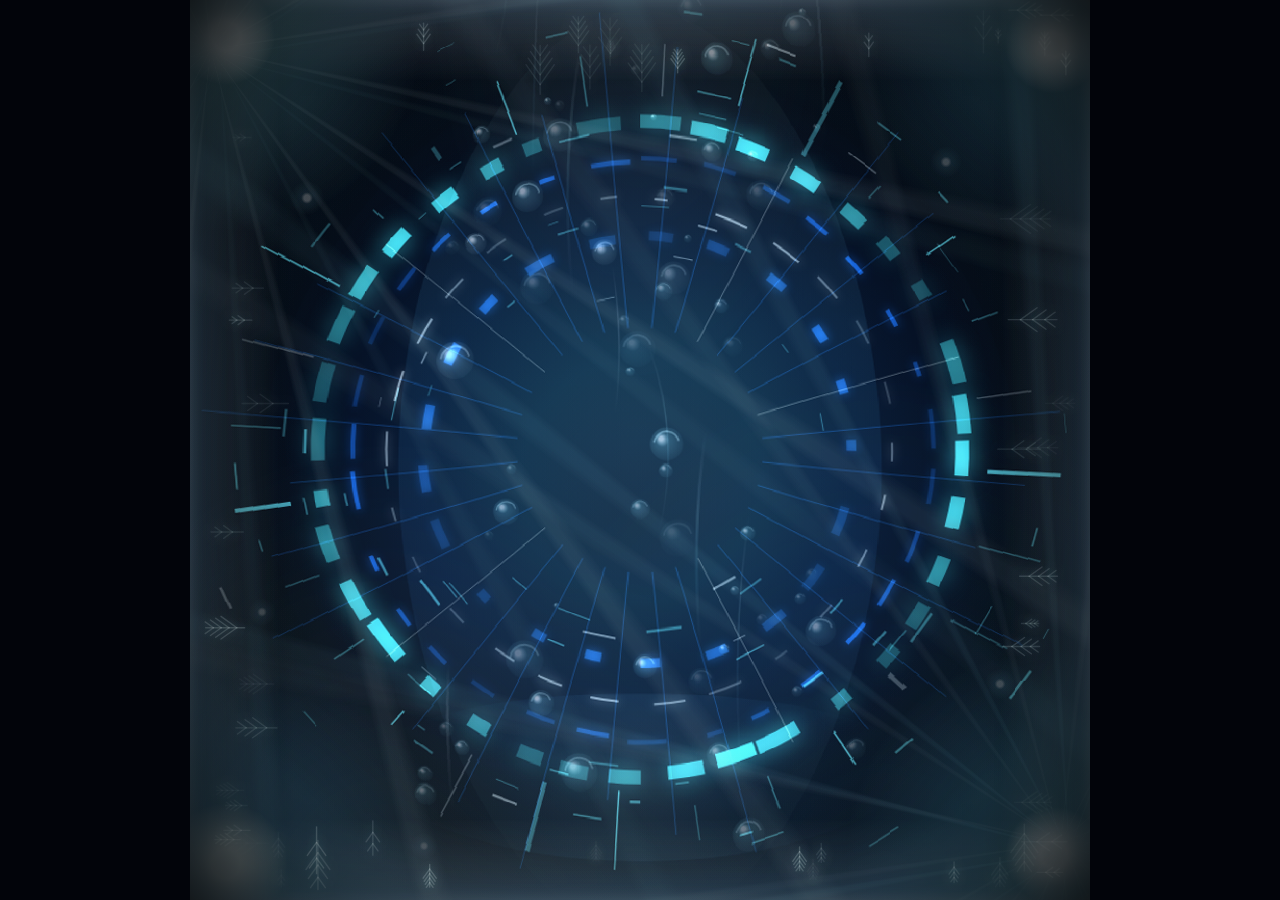
<file: glitch-core/index.html>
<!DOCTYPE html>
<html lang="en">
<head>
  <meta charset="UTF-8" />
  <meta name="viewport" content="width=device-width, initial-scale=1, viewport-fit=cover" />
  <meta name="theme-color" content="#02040a" />
  <title>Frozen Core — Corsair 5400 Cryogenic Display</title>
  <style>
    :root {
      color-scheme: dark;
      --ice: #effeff;
      --cyan: #68f5ff;
      --blue: #2580ff;
      --deep-blue: #071b3d;
    }

    * { box-sizing: border-box; }

    html, body {
      width: 100%;
      height: 100%;
      margin: 0;
      overflow: hidden;
      background: #02040a;
    }

    body {
      display: grid;
      place-items: center;
      font-family: system-ui, sans-serif;
    }

    #stage {
      position: relative;
      width: min(100vw, 100vh);
      height: min(100vw, 100vh);
      overflow: hidden;
      isolation: isolate;
      background:
        radial-gradient(circle at 50% 48%, rgba(44, 104, 255, .13), transparent 38%),
        radial-gradient(circle at 50% 50%, #071022 0%, #02040a 68%, #000 100%);
    }

    canvas {
      position: absolute;
      inset: 0;
      width: 100%;
      height: 100%;
      image-rendering: auto;
    }

    #frostEdges,
    #condensation,
    #coldMist,
    #lensGlow,
    #vignette {
      position: absolute;
      inset: 0;
      pointer-events: none;
    }

    #frostEdges {
      z-index: 6;
      opacity: .76;
      mix-blend-mode: screen;
      background:
        radial-gradient(ellipse at 4% 4%, rgba(240,254,255,.84) 0 1.2%, rgba(131,235,255,.34) 4%, transparent 16%),
        radial-gradient(ellipse at 96% 5%, rgba(240,254,255,.72) 0 1%, rgba(99,213,255,.28) 4%, transparent 17%),
        radial-gradient(ellipse at 4% 96%, rgba(231,253,255,.76) 0 1.2%, rgba(83,192,255,.30) 5%, transparent 18%),
        radial-gradient(ellipse at 96% 95%, rgba(240,254,255,.80) 0 1.1%, rgba(108,223,255,.31) 4%, transparent 17%),
        linear-gradient(to bottom, rgba(224,252,255,.30), transparent 9%, transparent 91%, rgba(191,244,255,.28)),
        linear-gradient(to right, rgba(207,249,255,.26), transparent 10%, transparent 90%, rgba(202,247,255,.24));
      box-shadow:
        inset 0 0 15px rgba(224,252,255,.34),
        inset 0 0 42px rgba(49,157,255,.18),
        inset 0 0 92px rgba(0,22,60,.30);
      animation: frostBreathe 7.5s ease-in-out infinite;
    }

    #frostEdges::before,
    #frostEdges::after {
      content: '';
      position: absolute;
      inset: -3%;
      opacity: .48;
      background:
        repeating-conic-gradient(from 8deg at 5% 8%, transparent 0 9deg, rgba(220,252,255,.16) 10deg 10.8deg, transparent 11.5deg 21deg),
        repeating-conic-gradient(from 176deg at 95% 92%, transparent 0 11deg, rgba(146,233,255,.14) 12deg 12.8deg, transparent 13.5deg 24deg);
      filter: blur(.35px);
      animation: crystalShimmer 9s ease-in-out infinite;
    }

    #frostEdges::after {
      transform: rotate(180deg) scale(.98);
      opacity: .30;
      animation-delay: -4.5s;
    }

    #condensation {
      z-index: 5;
      opacity: .34;
      mix-blend-mode: screen;
      background:
        radial-gradient(circle at 13% 22%, rgba(255,255,255,.80) 0 .28%, rgba(125,226,255,.22) .55%, transparent 1.6%),
        radial-gradient(circle at 84% 18%, rgba(255,255,255,.70) 0 .23%, rgba(125,226,255,.18) .52%, transparent 1.45%),
        radial-gradient(circle at 8% 68%, rgba(255,255,255,.66) 0 .20%, rgba(125,226,255,.17) .46%, transparent 1.3%),
        radial-gradient(circle at 90% 76%, rgba(255,255,255,.72) 0 .24%, rgba(125,226,255,.19) .50%, transparent 1.4%),
        radial-gradient(circle at 26% 94%, rgba(255,255,255,.60) 0 .18%, rgba(125,226,255,.15) .42%, transparent 1.2%);
      animation: condensationDrift 12s ease-in-out infinite;
    }

    #coldMist {
      z-index: 4;
      opacity: .58;
      mix-blend-mode: screen;
      background:
        radial-gradient(ellipse at 22% 106%, rgba(194,248,255,.20), transparent 38%),
        radial-gradient(ellipse at 77% 103%, rgba(80,177,255,.18), transparent 42%),
        radial-gradient(ellipse at 50% -10%, rgba(188,247,255,.10), transparent 34%);
      filter: blur(8px);
      animation: mistDrift 8s ease-in-out infinite;
    }

    #lensGlow {
      z-index: 7;
      opacity: .62;
      mix-blend-mode: screen;
      background:
        radial-gradient(circle at 50% 50%, transparent 49%, rgba(104,245,255,.032) 62%, transparent 73%),
        radial-gradient(circle at 50% 50%, transparent 63%, rgba(37,128,255,.028) 79%, transparent 90%);
      animation: lensBreathe 6.2s ease-in-out infinite;
    }

    #vignette {
      z-index: 8;
      background:
        radial-gradient(circle at center, transparent 48%, rgba(0,0,0,.24) 76%, rgba(0,0,0,.78) 100%),
        linear-gradient(90deg, rgba(0,0,0,.20), transparent 12%, transparent 88%, rgba(0,0,0,.20));
    }

    @keyframes frostBreathe {
      0%, 100% { opacity: .66; filter: brightness(.92); }
      50% { opacity: .88; filter: brightness(1.10); }
    }

    @keyframes crystalShimmer {
      0%, 100% { opacity: .28; transform: scale(1) rotate(0deg); }
      50% { opacity: .58; transform: scale(1.012) rotate(.45deg); }
    }

    @keyframes condensationDrift {
      0%, 100% { transform: translate3d(0,0,0); opacity: .26; }
      50% { transform: translate3d(0,1.4%,0); opacity: .42; }
    }

    @keyframes mistDrift {
      0%, 100% { transform: translate3d(-2%,1%,0) scale(1.02); }
      50% { transform: translate3d(2%,-1%,0) scale(1.08); }
    }

    @keyframes lensBreathe {
      0%, 100% { transform: scale(1); opacity: .48; }
      50% { transform: scale(1.025); opacity: .72; }
    }
  </style>
</head>
<body>
  <main id="stage" aria-label="Animated premium cryogenic cooler display">
    <canvas id="display"></canvas>
    <div id="coldMist"></div>
    <div id="condensation"></div>
    <div id="frostEdges"></div>
    <div id="lensGlow"></div>
    <div id="vignette"></div>
  </main>

  <script>
    (() => {
      'use strict';

      const stage = document.getElementById('stage');
      const canvas = document.getElementById('display');
      const screenCtx = canvas.getContext('2d', { alpha: false });

      const sceneCanvas = document.createElement('canvas');
      const warpCanvas = document.createElement('canvas');
      const ctx = sceneCanvas.getContext('2d', { alpha: false });
      const warpCtx = warpCanvas.getContext('2d', { alpha: false });

      const DPR_LIMIT = 1.75;
      const LENS_BANDS = 72;
      const BASE_LENS = 0.085;
      const LENS_BREATH = 0.014;

      let dpr = 1;
      let size = 480;
      let last = performance.now();
      let seed = 1337;

      const particles = Array.from({ length: 86 }, (_, i) => ({
        a: Math.random() * Math.PI * 2,
        r: 78 + Math.random() * 170,
        s: 0.04 + Math.random() * 0.16,
        z: .3 + Math.random() * 1.1,
        l: 4 + Math.random() * 14,
        c: i % 6 === 0 ? 1 : 0
      }));

      const bubbles = Array.from({ length: 68 }, () => ({
        x: 0,
        y: 0,
        r: 0,
        speed: 0,
        drift: 0,
        wobble: 0,
        alpha: 0,
        tint: 0
      }));

      function rand() {
        seed = (seed * 1664525 + 1013904223) >>> 0;
        return seed / 4294967296;
      }

      function resetBubble(b, initial = false) {
        const spread = 210;
        b.x = (rand() - .5) * spread;
        b.y = initial ? (rand() * 430 - 215) : 228 + rand() * 52;
        b.r = 1.4 + rand() * 8.6;
        b.speed = .32 + rand() * .72;
        b.drift = .30 + rand() * 1.30;
        b.wobble = rand() * Math.PI * 2;
        b.alpha = .12 + rand() * .43;
        b.tint = rand();
      }

      function configureCanvas(target, targetCtx) {
        target.width = Math.floor(size * dpr);
        target.height = Math.floor(size * dpr);
        targetCtx.setTransform(dpr, 0, 0, dpr, 0, 0);
        targetCtx.imageSmoothingEnabled = true;
        targetCtx.imageSmoothingQuality = 'high';
      }

      function resize() {
        const rect = stage.getBoundingClientRect();
        size = Math.max(1, Math.floor(Math.min(rect.width, rect.height)));
        dpr = Math.min(window.devicePixelRatio || 1, DPR_LIMIT);
        configureCanvas(canvas, screenCtx);
        configureCanvas(sceneCanvas, ctx);
        configureCanvas(warpCanvas, warpCtx);
      }

      function line(x1, y1, x2, y2, width, stroke, alpha = 1) {
        ctx.save();
        ctx.globalAlpha = alpha;
        ctx.strokeStyle = stroke;
        ctx.lineWidth = width;
        ctx.beginPath();
        ctx.moveTo(x1, y1);
        ctx.lineTo(x2, y2);
        ctx.stroke();
        ctx.restore();
      }

      function polygon(points, fill, stroke, glow = 0) {
        ctx.save();
        ctx.beginPath();
        ctx.moveTo(points[0][0], points[0][1]);
        for (let i = 1; i < points.length; i++) ctx.lineTo(points[i][0], points[i][1]);
        ctx.closePath();
        if (glow) {
          ctx.shadowBlur = glow;
          ctx.shadowColor = stroke || fill;
        }
        if (fill) {
          ctx.fillStyle = fill;
          ctx.fill();
        }
        if (stroke) {
          ctx.strokeStyle = stroke;
          ctx.lineWidth = 1.15;
          ctx.stroke();
        }
        ctx.restore();
      }

      function drawBackground(t, cx, cy, scale) {
        ctx.fillStyle = '#02040a';
        ctx.fillRect(0, 0, size, size);

        const g = ctx.createRadialGradient(cx, cy, 10, cx, cy, size * .68);
        g.addColorStop(0, 'rgba(15,54,95,.42)');
        g.addColorStop(.30, 'rgba(7,21,45,.46)');
        g.addColorStop(.72, 'rgba(2,6,15,.88)');
        g.addColorStop(1, '#010206');
        ctx.fillStyle = g;
        ctx.fillRect(0, 0, size, size);

        ctx.save();
        ctx.translate(cx, cy);
        ctx.rotate(-t * .018);
        ctx.globalAlpha = .19;
        for (let i = 0; i < 32; i++) {
          const a = i / 32 * Math.PI * 2;
          const len = size * (.34 + ((i * 19) % 7) * .018);
          line(Math.cos(a) * 60 * scale, Math.sin(a) * 60 * scale,
               Math.cos(a) * len, Math.sin(a) * len, .55,
               i % 7 === 0 ? '#effeff' : '#2580ff', .48);
        }
        ctx.restore();
      }

      function drawParticles(t, cx, cy, scale) {
        ctx.save();
        ctx.translate(cx, cy);
        ctx.globalCompositeOperation = 'lighter';
        for (const p of particles) {
          const a = p.a + t * p.s;
          const pulse = .72 + Math.sin(t * 2.2 + p.a * 4) * .28;
          const r = p.r * scale + Math.sin(t * .9 + p.a * 3) * 4 * scale;
          const x = Math.cos(a) * r;
          const y = Math.sin(a) * r * .92;
          ctx.save();
          ctx.translate(x, y);
          ctx.rotate(a + Math.PI / 2);
          ctx.fillStyle = p.c
            ? `rgba(239,254,255,${.14 + pulse * .30})`
            : `rgba(104,245,255,${.12 + pulse * .34})`;
          ctx.fillRect(-p.l * scale * .5, -p.z * scale * .5, p.l * scale, p.z * scale);
          ctx.restore();
        }
        ctx.restore();
      }

      function drawRings(t, cx, cy, scale) {
        ctx.save();
        ctx.translate(cx, cy);
        ctx.globalCompositeOperation = 'lighter';

        const ringDefs = [
          { r: 159, w: 7,   a: .63, s:  .18, c: '#4ffcff' },
          { r: 142, w: 2.2, a: .52, s: -.28, c: '#1b75ff' },
          { r: 123, w: 1.1, a: .46, s:  .41, c: '#effeff' },
          { r: 105, w: 4.6, a: .42, s: -.13, c: '#2580ff' }
        ];

        for (let ri = 0; ri < ringDefs.length; ri++) {
          const rd = ringDefs[ri];
          const count = 36 - ri * 5;
          ctx.save();
          ctx.rotate(t * rd.s);
          for (let i = 0; i < count; i++) {
            const a = i / count * Math.PI * 2;
            const wobble = Math.sin(t * 1.7 + i * 1.73 + ri) * .018;
            const seg = .055 + ((i * 7 + ri * 5) % 8) * .012;
            const r = (rd.r + Math.sin(t * 1.4 + i) * 1.7) * scale;
            ctx.beginPath();
            ctx.arc(0, 0, r, a + wobble, a + seg + wobble);
            ctx.lineWidth = rd.w * scale;
            ctx.strokeStyle = rd.c;
            ctx.globalAlpha = rd.a * (.65 + .35 * Math.sin(t * 2.1 + i * .91));
            ctx.shadowBlur = ri === 0 ? 12 * scale : 5 * scale;
            ctx.shadowColor = rd.c;
            ctx.stroke();
          }
          ctx.restore();
        }

        for (let i = 0; i < 28; i++) {
          const a = i / 28 * Math.PI * 2 + t * .045;
          const flicker = .45 + .55 * Math.sin(t * 3.4 + i * 2.1);
          const r1 = (167 + (i % 4) * 3) * scale;
          const r2 = (178 + (i % 7) * 5 + flicker * 8) * scale;
          line(Math.cos(a) * r1, Math.sin(a) * r1,
               Math.cos(a) * r2, Math.sin(a) * r2,
               (i % 5 === 0 ? 2.2 : .8) * scale,
               i % 6 === 0 ? '#effeff' : '#68f5ff',
               .22 + flicker * .42);
        }

        ctx.restore();
      }

      function roundRectPath(x, y, w, h, r) {
        const rr = Math.min(r, w * .5, h * .5);
        ctx.beginPath();
        ctx.moveTo(x + rr, y);
        ctx.arcTo(x + w, y, x + w, y + h, rr);
        ctx.arcTo(x + w, y + h, x, y + h, rr);
        ctx.arcTo(x, y + h, x, y, rr);
        ctx.arcTo(x, y, x + w, y, rr);
        ctx.closePath();
      }

      function drawCryoChamber(t, cx, cy, scale) {
        ctx.save();
        ctx.globalCompositeOperation = 'lighter';

        // Open central coolant glow — no box, capsule or visible chamber walls.
        const aura = ctx.createRadialGradient(
          cx, cy + 18 * scale, 12 * scale,
          cx, cy, 205 * scale
        );
        aura.addColorStop(0, 'rgba(176,247,255,.085)');
        aura.addColorStop(.24, 'rgba(94,218,255,.12)');
        aura.addColorStop(.50, 'rgba(42,143,255,.10)');
        aura.addColorStop(.74, 'rgba(37,128,255,.045)');
        aura.addColorStop(1, 'rgba(0,0,0,0)');
        ctx.fillStyle = aura;
        ctx.beginPath();
        ctx.ellipse(cx, cy + 8 * scale, 184 * scale, 198 * scale, 0, 0, Math.PI * 2);
        ctx.fill();

        // Wide, soft coolant column that fades naturally into the background.
        const coolant = ctx.createLinearGradient(
          cx, cy - 225 * scale,
          cx, cy + 225 * scale
        );
        coolant.addColorStop(0, 'rgba(255,255,255,0)');
        coolant.addColorStop(.12, 'rgba(167,242,255,.035)');
        coolant.addColorStop(.36, 'rgba(86,200,255,.075)');
        coolant.addColorStop(.64, 'rgba(52,144,255,.065)');
        coolant.addColorStop(.88, 'rgba(161,236,255,.025)');
        coolant.addColorStop(1, 'rgba(255,255,255,0)');
        ctx.fillStyle = coolant;
        ctx.beginPath();
        ctx.ellipse(cx, cy + 10 * scale, 118 * scale, 225 * scale, 0, 0, Math.PI * 2);
        ctx.fill();

        // Gentle rising energy strands to give the centre depth without enclosing it.
        for (let i = 0; i < 10; i++) {
          const baseX = (-96 + i * 21) * scale;
          const sway = Math.sin(t * (0.75 + i * .035) + i * 1.17) * (8 + (i % 3) * 3) * scale;
          const phase = ((t * (24 + i * 1.8) + i * 29) % 430) - 215;
          const y1 = cy + phase * scale;
          const y2 = y1 - (72 + (i % 4) * 18) * scale;

          const strand = ctx.createLinearGradient(cx + baseX, y1, cx + baseX + sway, y2);
          strand.addColorStop(0, 'rgba(255,255,255,0)');
          strand.addColorStop(.38, i % 4 === 0 ? 'rgba(239,254,255,.060)' : 'rgba(119,226,255,.055)');
          strand.addColorStop(.62, i % 4 === 0 ? 'rgba(239,254,255,.105)' : 'rgba(190,247,255,.095)');
          strand.addColorStop(1, 'rgba(255,255,255,0)');

          ctx.strokeStyle = strand;
          ctx.lineWidth = (i % 3 === 0 ? 1.35 : .8) * scale;
          ctx.beginPath();
          ctx.moveTo(cx + baseX, y1);
          ctx.quadraticCurveTo(
            cx + baseX + sway,
            (y1 + y2) * .5,
            cx + baseX - sway * .35,
            y2
          );
          ctx.stroke();
        }

        // Free-floating bubbles across the whole centre, never clipped to a shape.
        for (const b of bubbles) {
          b.y -= b.speed * (1 + Math.sin(t * 1.05 + b.wobble) * .16) * 1.9 * scale;
          if (b.y < -238) resetBubble(b, false);

          const bx = cx + b.x * scale + Math.sin(t * b.drift + b.wobble) * 14 * scale;
          const by = cy + b.y * scale + Math.cos(t * 1.65 + b.wobble) * 2.1 * scale;
          const br = b.r * scale * (0.92 + Math.sin(t * 1.8 + b.wobble) * .1);

          ctx.save();
          ctx.globalAlpha = b.alpha;

          const bg = ctx.createRadialGradient(
            bx - br * .34, by - br * .34, br * .12,
            bx, by, br * 1.28
          );

          if (b.tint > .78) {
            bg.addColorStop(0, 'rgba(255,255,255,.98)');
            bg.addColorStop(.27, 'rgba(210,250,255,.25)');
            bg.addColorStop(1, 'rgba(210,250,255,0)');
          } else {
            bg.addColorStop(0, 'rgba(255,255,255,.97)');
            bg.addColorStop(.25, 'rgba(150,238,255,.28)');
            bg.addColorStop(1, 'rgba(150,238,255,0)');
          }

          ctx.fillStyle = bg;
          ctx.beginPath();
          ctx.arc(bx, by, br, 0, Math.PI * 2);
          ctx.fill();

          ctx.strokeStyle = b.tint > .78
            ? 'rgba(239,254,255,.42)'
            : 'rgba(223,252,255,.46)';
          ctx.lineWidth = Math.max(.65, br * .105);
          ctx.beginPath();
          ctx.arc(bx, by, br * .76, Math.PI * 1.04, Math.PI * 1.91);
          ctx.stroke();

          ctx.restore();
        }

        // Soft vapour bed at the bottom, also fully open and unboxed.
        const floorMist = ctx.createRadialGradient(
          cx, cy + 160 * scale, 4 * scale,
          cx, cy + 160 * scale, 145 * scale
        );
        floorMist.addColorStop(0, 'rgba(177,244,255,.09)');
        floorMist.addColorStop(.42, 'rgba(76,174,255,.045)');
        floorMist.addColorStop(1, 'rgba(0,0,0,0)');
        ctx.fillStyle = floorMist;
        ctx.beginPath();
        ctx.ellipse(cx, cy + 160 * scale, 138 * scale, 41 * scale, 0, 0, Math.PI * 2);
        ctx.fill();

        ctx.restore();
      }

      function applyLensDistortion(t) {
        const breath = Math.sin(t * 1.18) * LENS_BREATH;
        const strength = BASE_LENS + breath;
        const band = size / LENS_BANDS;
        const glassWobble = .28;

        warpCtx.setTransform(dpr, 0, 0, dpr, 0, 0);
        warpCtx.globalCompositeOperation = 'source-over';
        warpCtx.globalAlpha = 1;
        warpCtx.fillStyle = '#02040a';
        warpCtx.fillRect(0, 0, size, size);

        for (let i = 0; i < LENS_BANDS; i++) {
          const y = i * band;
          const h = band + 1.25;
          const ny = ((y + band * .5) - size * .5) / (size * .5);
          const curve = Math.max(0, 1 - ny * ny);
          const widthScale = 1 + strength * curve;
          const destW = size * widthScale;
          const wobble = Math.sin(t * .72 + ny * 5.2) * glassWobble * curve;
          const dx = (size - destW) * .5 + wobble;

          warpCtx.drawImage(
            sceneCanvas,
            0, Math.floor(y * dpr), sceneCanvas.width, Math.ceil(h * dpr),
            dx, y, destW, h
          );
        }

        screenCtx.setTransform(dpr, 0, 0, dpr, 0, 0);
        screenCtx.globalCompositeOperation = 'source-over';
        screenCtx.globalAlpha = 1;
        screenCtx.fillStyle = '#02040a';
        screenCtx.fillRect(0, 0, size, size);

        for (let i = 0; i < LENS_BANDS; i++) {
          const x = i * band;
          const w = band + 1.25;
          const nx = ((x + band * .5) - size * .5) / (size * .5);
          const curve = Math.max(0, 1 - nx * nx);
          const heightScale = 1 + strength * curve;
          const destH = size * heightScale;
          const wobble = Math.cos(t * .61 + nx * 4.8) * glassWobble * curve;
          const dy = (size - destH) * .5 + wobble;

          screenCtx.drawImage(
            warpCanvas,
            Math.floor(x * dpr), 0, Math.ceil(w * dpr), warpCanvas.height,
            x, dy, w, destH
          );
        }

        screenCtx.save();
        screenCtx.globalCompositeOperation = 'screen';
        screenCtx.globalAlpha = .22;
        const rim = screenCtx.createRadialGradient(
          size * .5, size * .5, size * .31,
          size * .5, size * .5, size * .56
        );
        rim.addColorStop(0, 'rgba(0,0,0,0)');
        rim.addColorStop(.58, 'rgba(79,252,255,.025)');
        rim.addColorStop(.79, 'rgba(37,128,255,.042)');
        rim.addColorStop(1, 'rgba(0,0,0,0)');
        screenCtx.fillStyle = rim;
        screenCtx.fillRect(0, 0, size, size);
        screenCtx.restore();
      }

      const frostCrystals = Array.from({ length: 52 }, (_, i) => {
        const side = i % 4;
        const along = rand();
        const depth = 5 + rand() * 23;
        let x, y, angle;
        if (side === 0) { x = along * 480; y = depth; angle = Math.PI * .5; }
        else if (side === 1) { x = 480 - depth; y = along * 480; angle = Math.PI; }
        else if (side === 2) { x = along * 480; y = 480 - depth; angle = -Math.PI * .5; }
        else { x = depth; y = along * 480; angle = 0; }
        return {
          x, y, angle,
          len: 7 + rand() * 20,
          branches: 2 + Math.floor(rand() * 3),
          phase: rand() * Math.PI * 2,
          alpha: .10 + rand() * .24
        };
      });

      function drawScreenFrost(t, scale) {
        screenCtx.save();
        screenCtx.globalCompositeOperation = 'screen';
        screenCtx.lineCap = 'round';

        for (const f of frostCrystals) {
          const shimmer = .62 + Math.sin(t * .72 + f.phase) * .38;
          const x = f.x * scale;
          const y = f.y * scale;
          const len = f.len * scale;
          const dx = Math.cos(f.angle) * len;
          const dy = Math.sin(f.angle) * len;

          screenCtx.strokeStyle = `rgba(224,252,255,${f.alpha * shimmer})`;
          screenCtx.lineWidth = Math.max(.45, .72 * scale);
          screenCtx.shadowBlur = 4 * scale;
          screenCtx.shadowColor = 'rgba(104,245,255,.55)';
          screenCtx.beginPath();
          screenCtx.moveTo(x, y);
          screenCtx.lineTo(x + dx, y + dy);
          screenCtx.stroke();

          for (let b = 1; b <= f.branches; b++) {
            const p = b / (f.branches + 1);
            const bx = x + dx * p;
            const by = y + dy * p;
            const bl = len * (.18 + .08 * b);
            const spread = .62;
            for (const sign of [-1, 1]) {
              const a = f.angle + sign * spread;
              screenCtx.beginPath();
              screenCtx.moveTo(bx, by);
              screenCtx.lineTo(bx - Math.cos(a) * bl, by - Math.sin(a) * bl);
              screenCtx.stroke();
            }
          }
        }

        const haze = screenCtx.createRadialGradient(
          size * .5, size * .5, size * .39,
          size * .5, size * .5, size * .71
        );
        haze.addColorStop(0, 'rgba(0,0,0,0)');
        haze.addColorStop(.67, 'rgba(154,237,255,.018)');
        haze.addColorStop(.88, 'rgba(222,252,255,.075)');
        haze.addColorStop(1, 'rgba(255,255,255,.12)');
        screenCtx.fillStyle = haze;
        screenCtx.fillRect(0, 0, size, size);
        screenCtx.restore();
      }

      function draw(tms) {
        const dt = Math.min(40, tms - last);
        last = tms;
        const t = tms / 1000;
        const scale = size / 480;
        const cx = size / 2;
        const cy = size / 2;


        drawBackground(t, cx, cy, scale);
        drawParticles(t, cx, cy, scale);
        drawRings(t, cx, cy, scale);
        drawCryoChamber(t, cx, cy, scale);
        applyLensDistortion(t);
        drawScreenFrost(t, scale);

        requestAnimationFrame(draw);
      }

      window.addEventListener('resize', resize, { passive: true });
      document.addEventListener('visibilitychange', () => {
        last = performance.now();
      });

      for (const b of bubbles) resetBubble(b, true);
      resize();
      requestAnimationFrame(draw);
    })();
  </script>
</body>
</html>
</file>
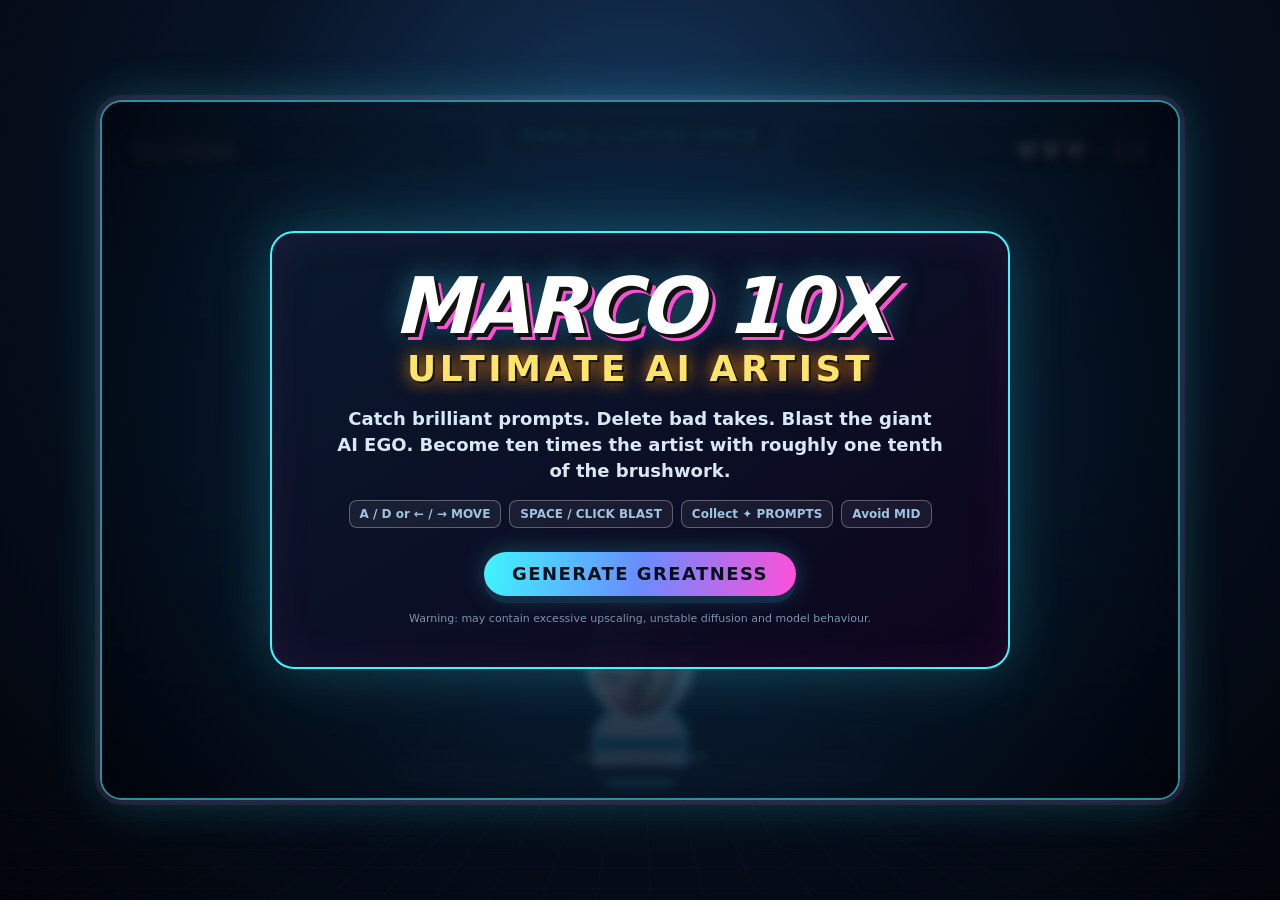
<file: marco-10x-ai-artist/index.html>
<!doctype html>
<html lang="en"><head>
<meta charset="utf-8">
<meta name="viewport" content="width=device-width,initial-scale=1,viewport-fit=cover,user-scalable=no">
<meta name="theme-color" content="#07111f">
<title>Marco 10X: Ultimate AI Artist</title>
<link rel="stylesheet" href="style.css">
</head><body>
<div id="wrap"><div id="frame">
<canvas id="game" width="1080" height="680" aria-label="Marco 10X arcade game"></canvas>
<div id="hud">
 <div class="hudBox"><div class="label">Artistic output</div><div class="value" id="score">000000</div></div>
 <div id="titleMini">MARCO // LATENT SPACE</div>
 <div class="hudBox" id="rightHud"><div class="label">Lives / combo</div><div class="value"><span id="lives">♥♥♥</span> · <span id="combo">0X</span></div></div>
</div>
<div id="pun">PROMPT AND CIRCUMSTANCE!</div>
<div id="modeText">10X ARTIST METER</div><div id="modeBar"><div id="modeFill"></div></div>
<button id="sound" aria-label="Toggle sound">♪</button>
<div id="touch"><div class="touchSide"><button class="touchBtn" id="left">◀</button><button class="touchBtn" id="right">▶</button></div><button class="touchBtn fire" id="fire">10X</button></div>
<div class="overlay" id="start"><div class="card">
 <h1 class="logo">MARCO 10X<em>ULTIMATE AI ARTIST</em></h1>
 <p class="tagline">Catch brilliant prompts. Delete bad takes. Blast the giant <b>AI EGO</b>. Become ten times the artist with roughly one tenth of the brushwork.</p>
 <div class="instructions"><span class="key">A / D or ← / → MOVE</span><span class="key">SPACE / CLICK BLAST</span><span class="key">Collect ✦ PROMPTS</span><span class="key">Avoid MID</span></div>
 <button id="startBtn">Generate Greatness</button><div class="small">Warning: may contain excessive upscaling, unstable diffusion and model behaviour.</div>
</div></div>
<div class="overlay hidden" id="over"><div class="card">
 <h2 class="logo" style="font-size:clamp(38px,7vw,70px)">RENDER FAILED<em id="finalTitle">THE EGO WON</em></h2>
 <p class="tagline" id="finalText"></p><button id="againBtn">Regenerate Marco</button>
</div></div>
</div></div>
<script src="face.js"></script>
<script src="game.js"></script>
</body></html>
</file>
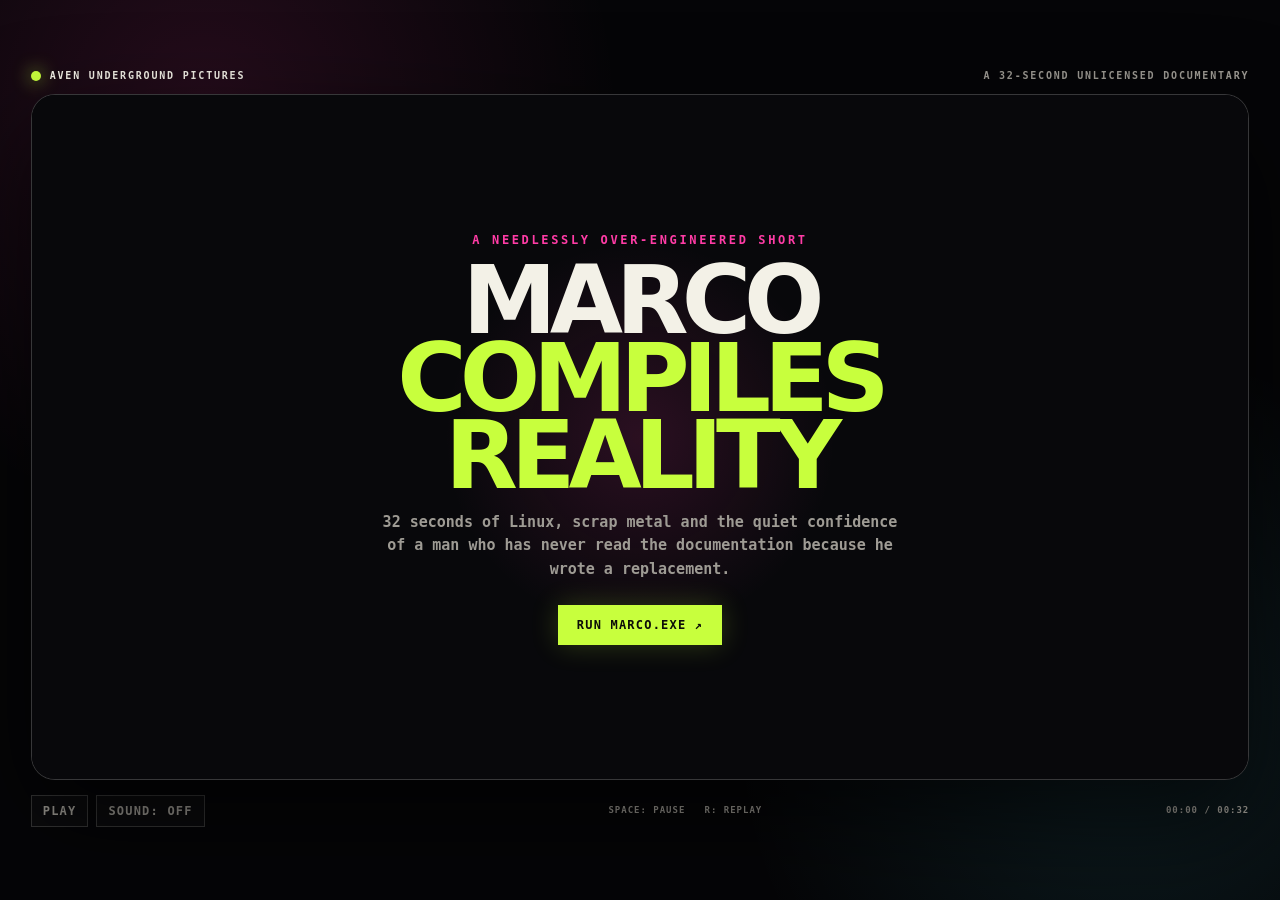
<file: marco-compiles-reality/index.html>
<!doctype html>
<html lang="en">
<head>
  <meta charset="utf-8" />
  <meta name="viewport" content="width=device-width, initial-scale=1" />
  <meta name="theme-color" content="#070709" />
  <meta name="description" content="Marco Compiles Reality — a satirical developer short." />
  <title>Marco Compiles Reality</title>
  <style>
    :root {
      --ink: #f3f1e7;
      --muted: #9e9b94;
      --acid: #c8ff3d;
      --pink: #ff3ca6;
      --cyan: #51e7ff;
      --orange: #ff7a34;
      --black: #060608;
      --panel: #111114;
      --line: rgba(243, 241, 231, .18);
      --film-time: 32s;
    }

    * { box-sizing: border-box; }

    html, body {
      min-height: 100%;
      margin: 0;
      background: #050507;
      color: var(--ink);
      font-family: Inter, ui-sans-serif, system-ui, -apple-system, BlinkMacSystemFont, "Segoe UI", sans-serif;
      overflow-x: hidden;
    }

    button { font: inherit; }

    body {
      display: grid;
      min-height: 100dvh;
      place-items: center;
      padding: clamp(14px, 2.4vw, 34px);
      background:
        radial-gradient(circle at 16% 12%, rgba(255, 60, 166, .13), transparent 31%),
        radial-gradient(circle at 88% 82%, rgba(81, 231, 255, .10), transparent 29%),
        #050507;
    }

    .app {
      width: min(1240px, 100%);
    }

    .masthead,
    .control-strip {
      display: flex;
      align-items: center;
      justify-content: space-between;
      gap: 16px;
    }

    .masthead {
      margin-bottom: 12px;
      color: var(--muted);
      font: 700 10px/1.2 ui-monospace, SFMono-Regular, Menlo, Consolas, monospace;
      letter-spacing: .18em;
      text-transform: uppercase;
    }

    .brand {
      display: flex;
      align-items: center;
      gap: 9px;
      color: var(--ink);
    }

    .brand-mark {
      width: 10px;
      height: 10px;
      background: var(--acid);
      border-radius: 50%;
      box-shadow: 0 0 18px rgba(200, 255, 61, .8);
    }

    .film {
      position: relative;
      isolation: isolate;
      width: 100%;
      aspect-ratio: 16 / 9;
      overflow: hidden;
      border: 1px solid rgba(255, 255, 255, .19);
      border-radius: clamp(14px, 2vw, 24px);
      background: #08080b;
      box-shadow: 0 38px 100px rgba(0, 0, 0, .65), inset 0 0 80px rgba(0, 0, 0, .7);
    }

    .film::before,
    .film::after {
      content: "";
      position: absolute;
      inset: 0;
      z-index: 30;
      pointer-events: none;
    }

    .film::before {
      opacity: .19;
      background-image: url("data:image/svg+xml,%3Csvg viewBox='0 0 180 180' xmlns='http://www.w3.org/2000/svg'%3E%3Cfilter id='n'%3E%3CfeTurbulence type='fractalNoise' baseFrequency='.95' numOctaves='4' stitchTiles='stitch'/%3E%3C/filter%3E%3Crect width='100%25' height='100%25' filter='url(%23n)' opacity='.62'/%3E%3C/svg%3E");
      mix-blend-mode: soft-light;
      animation: grain .28s steps(2) infinite;
    }

    .film::after {
      background:
        linear-gradient(rgba(18, 16, 20, 0) 50%, rgba(0, 0, 0, .24) 50%),
        radial-gradient(ellipse at center, transparent 46%, rgba(0, 0, 0, .66) 100%);
      background-size: 100% 4px, 100% 100%;
      opacity: .58;
    }

    .corner {
      position: absolute;
      z-index: 40;
      top: 18px;
      display: flex;
      align-items: center;
      gap: 7px;
      color: rgba(255,255,255,.62);
      font: 700 clamp(7px, .75vw, 10px)/1 ui-monospace, SFMono-Regular, Menlo, monospace;
      letter-spacing: .13em;
      text-transform: uppercase;
    }

    .corner-left { left: 20px; }
    .corner-right { right: 20px; }
    .rec-dot { width: 7px; height: 7px; border-radius: 50%; background: #ff3b30; box-shadow: 0 0 12px #ff3b30; animation: blink 1s steps(1) infinite; }

    .scene {
      position: absolute;
      inset: 0;
      display: grid;
      place-items: center;
      overflow: hidden;
      opacity: 0;
      z-index: 2;
      pointer-events: none;
    }

    .playing .scene {
      animation: scene var(--scene-duration) linear both;
      animation-delay: var(--scene-delay);
    }

    .playing.paused *,
    .playing.paused *::before,
    .playing.paused *::after {
      animation-play-state: paused !important;
    }

    .scene-boot {
      --scene-delay: 0s;
      --scene-duration: 4.7s;
      background:
        radial-gradient(circle at 50% 45%, rgba(200, 255, 61, .1), transparent 34%),
        #08080a;
    }

    .boot-stack {
      width: min(780px, 76%);
      text-align: center;
    }

    .eyebrow {
      margin: 0 0 clamp(10px, 1.6vw, 20px);
      color: var(--acid);
      font: 800 clamp(8px, 1vw, 13px)/1 ui-monospace, SFMono-Regular, Menlo, monospace;
      letter-spacing: .24em;
      text-transform: uppercase;
    }

    h1, h2, p { margin-top: 0; }

    h1 {
      margin-bottom: clamp(12px, 1.8vw, 22px);
      font-size: clamp(34px, 7.4vw, 112px);
      line-height: .82;
      letter-spacing: -.075em;
      text-transform: uppercase;
    }

    .boot-copy {
      color: var(--muted);
      font: 600 clamp(10px, 1.2vw, 16px)/1.4 ui-monospace, SFMono-Regular, Menlo, monospace;
    }

    .cursor { color: var(--acid); animation: blink .65s steps(1) infinite; }

    .scene-thesis {
      --scene-delay: 4.1s;
      --scene-duration: 5.9s;
      justify-items: start;
      padding: 9%;
      background:
        linear-gradient(116deg, rgba(255, 60, 166, .18), transparent 42%),
        #0b0a0d;
    }

    .giant-num {
      position: absolute;
      right: 4%;
      bottom: -21%;
      color: transparent;
      -webkit-text-stroke: 1px rgba(255,255,255,.12);
      font-size: clamp(180px, 37vw, 560px);
      font-weight: 900;
      line-height: 1;
      letter-spacing: -.1em;
      transform: rotate(-8deg);
    }

    .thesis {
      position: relative;
      z-index: 2;
      max-width: 820px;
      font-size: clamp(25px, 5vw, 76px);
      font-weight: 850;
      line-height: .96;
      letter-spacing: -.055em;
      text-transform: uppercase;
    }

    .thesis em { color: var(--pink); font-style: normal; }

    .scene-rig {
      --scene-delay: 9.4s;
      --scene-duration: 7.1s;
      background:
        radial-gradient(circle at 62% 52%, rgba(255, 122, 52, .18), transparent 28%),
        linear-gradient(130deg, #09090c 0 45%, #111015 45%);
    }

    .rig-grid {
      display: grid;
      width: 82%;
      grid-template-columns: .85fr 1.15fr;
      align-items: center;
      gap: 7%;
    }

    .rig-copy h2,
    .scene-benchmark h2 {
      margin-bottom: 14px;
      font-size: clamp(26px, 5vw, 76px);
      line-height: .91;
      letter-spacing: -.06em;
      text-transform: uppercase;
    }

    .rig-copy p {
      max-width: 480px;
      color: var(--muted);
      font: 650 clamp(9px, 1.25vw, 16px)/1.55 ui-monospace, SFMono-Regular, Menlo, monospace;
    }

    .scrap-rig {
      position: relative;
      height: clamp(180px, 31vw, 420px);
      transform: rotate(2deg);
    }

    .case {
      position: absolute;
      inset: 7% 12% 8% 10%;
      border: clamp(4px, .8vw, 10px) solid #79736a;
      border-radius: 8px 22px 10px 8px;
      background:
        linear-gradient(90deg, transparent 47%, rgba(255,255,255,.08) 48% 50%, transparent 51%),
        linear-gradient(18deg, #242228, #100f13);
      box-shadow: inset 0 0 0 2px #201d1d, 25px 30px 60px rgba(0,0,0,.45);
    }

    .fan {
      position: absolute;
      top: 19%;
      right: 21%;
      width: 30%;
      aspect-ratio: 1;
      border: 4px solid #4e4b4a;
      border-radius: 50%;
      background: conic-gradient(from 10deg, var(--orange), #2b2423 12%, var(--orange) 20%, #2b2423 31%, var(--orange) 42%, #2b2423 54%, var(--orange) 66%, #2b2423 78%, var(--orange) 90%, #2b2423);
      box-shadow: 0 0 30px rgba(255, 122, 52, .25);
      animation: spin .65s linear infinite;
    }

    .brick {
      position: absolute;
      left: 18%;
      top: 26%;
      width: 26%;
      height: 16%;
      border: 2px solid #8c394f;
      background: repeating-linear-gradient(0deg, #6f273c 0 8px, #50202e 8px 10px);
      transform: rotate(-3deg);
    }

    .cable {
      position: absolute;
      border: 5px solid var(--c);
      border-left: 0;
      border-bottom: 0;
      border-radius: 0 60px 0 0;
      filter: drop-shadow(0 0 5px color-mix(in srgb, var(--c), transparent 35%));
    }
    .c1 { --c: var(--pink); width: 52%; height: 48%; top: 2%; left: -1%; transform: rotate(8deg); }
    .c2 { --c: var(--cyan); width: 42%; height: 70%; right: 0; bottom: -8%; transform: rotate(158deg); }
    .c3 { --c: var(--acid); width: 36%; height: 30%; left: 22%; bottom: 0; transform: rotate(201deg); }

    .duct-tape {
      position: absolute;
      left: 40%;
      top: 2%;
      width: 16%;
      height: 96%;
      background: repeating-linear-gradient(90deg, rgba(210,210,205,.72) 0 7px, rgba(130,130,127,.8) 7px 9px);
      opacity: .58;
      transform: rotate(-9deg);
      mix-blend-mode: screen;
    }

    .scene-terminal {
      --scene-delay: 15.7s;
      --scene-duration: 7.7s;
      background: #08090b;
    }

    .terminal {
      width: 84%;
      height: 73%;
      overflow: hidden;
      border: 1px solid rgba(200, 255, 61, .34);
      border-radius: 12px;
      background: rgba(5, 7, 6, .91);
      box-shadow: 0 0 70px rgba(200, 255, 61, .09);
    }

    .terminal-bar {
      display: flex;
      align-items: center;
      justify-content: space-between;
      padding: 10px 14px;
      border-bottom: 1px solid rgba(255,255,255,.1);
      color: var(--muted);
      font: 700 clamp(7px, .8vw, 10px)/1 ui-monospace, SFMono-Regular, Menlo, monospace;
      letter-spacing: .12em;
      text-transform: uppercase;
    }

    .lights { display: flex; gap: 6px; }
    .lights i { width: 7px; height: 7px; border-radius: 50%; background: #444; }
    .lights i:nth-child(1) { background: var(--pink); }
    .lights i:nth-child(2) { background: var(--orange); }
    .lights i:nth-child(3) { background: var(--acid); }

    .terminal-body {
      padding: clamp(12px, 2.3vw, 30px);
      color: #b7c5b0;
      font: 600 clamp(7px, 1.12vw, 14px)/1.65 ui-monospace, SFMono-Regular, Menlo, Consolas, monospace;
    }

    .line {
      opacity: 0;
      transform: translateY(8px);
    }
    .playing .line { animation: type-in .16s steps(2) forwards; animation-delay: calc(16.1s + var(--i) * .42s); }
    .prompt { color: var(--acid); }
    .warn { color: var(--orange); }
    .pink { color: var(--pink); }
    .cyan { color: var(--cyan); }

    .compile-meter {
      position: relative;
      width: 100%;
      height: clamp(14px, 1.7vw, 22px);
      margin: 16px 0 13px;
      overflow: hidden;
      border: 1px solid rgba(200,255,61,.33);
      background: rgba(255,255,255,.04);
    }

    .compile-meter::after {
      content: "";
      position: absolute;
      inset: 0;
      width: 0;
      background: repeating-linear-gradient(90deg, var(--acid) 0 11px, #9bc92b 11px 13px);
    }
    .playing .compile-meter::after { animation: compile 3.2s cubic-bezier(.3,.8,.2,1) forwards; animation-delay: 17.4s; }

    .scene-benchmark {
      --scene-delay: 22.6s;
      --scene-duration: 5.9s;
      padding: 7%;
      place-items: stretch;
      background:
        linear-gradient(120deg, rgba(81,231,255,.16), transparent 40%),
        #0b0b10;
    }

    .benchmark-grid {
      display: grid;
      grid-template-columns: 1fr 1fr;
      gap: 6%;
      align-items: center;
    }

    .stat-stack { display: grid; gap: clamp(8px, 1.2vw, 14px); }
    .stat {
      display: grid;
      grid-template-columns: 1fr auto;
      gap: 18px;
      align-items: baseline;
      padding: clamp(10px, 1.5vw, 18px);
      border: 1px solid var(--line);
      background: rgba(255,255,255,.035);
    }
    .stat span { color: var(--muted); font: 700 clamp(7px, .9vw, 11px)/1 ui-monospace, SFMono-Regular, Menlo, monospace; letter-spacing: .13em; text-transform: uppercase; }
    .stat strong { color: var(--cyan); font-size: clamp(17px, 2.5vw, 34px); letter-spacing: -.04em; }

    .stamp {
      display: inline-block;
      padding: 8px 11px;
      border: 2px solid var(--pink);
      color: var(--pink);
      font: 900 clamp(8px, 1vw, 13px)/1 ui-monospace, SFMono-Regular, Menlo, monospace;
      letter-spacing: .1em;
      text-transform: uppercase;
      transform: rotate(-2deg);
    }

    .scene-final {
      --scene-delay: 27.8s;
      --scene-duration: 4.2s;
      padding: 7%;
      background:
        radial-gradient(circle at 50% 44%, rgba(255,60,166,.22), transparent 27%),
        linear-gradient(135deg, #09080b, #110b11);
    }
    .playing .scene-final { animation-name: final-scene; }

    .final-stack { text-align: center; }
    .final-kicker { color: var(--pink); }
    .final-title {
      margin: 0 auto 18px;
      max-width: 1000px;
      font-size: clamp(36px, 8.5vw, 126px);
      line-height: .77;
      letter-spacing: -.085em;
      text-transform: uppercase;
    }
    .final-title span { color: var(--acid); }
    .final-copy { margin: 0 auto; color: var(--muted); font: 700 clamp(9px, 1.2vw, 15px)/1.5 ui-monospace, SFMono-Regular, Menlo, monospace; }

    .start-card {
      position: absolute;
      inset: 0;
      z-index: 50;
      display: grid;
      place-items: center;
      padding: 24px;
      text-align: center;
      background:
        radial-gradient(circle at 50% 50%, rgba(255,60,166,.14), transparent 28%),
        #08080b;
      transition: opacity .45s ease, visibility .45s ease;
    }

    .playing .start-card { opacity: 0; visibility: hidden; pointer-events: none; }

    .start-card-inner { max-width: 720px; }
    .pretitle { color: var(--pink); font: 800 clamp(8px, 1vw, 12px)/1 ui-monospace, SFMono-Regular, Menlo, monospace; letter-spacing: .22em; text-transform: uppercase; }
    .start-card h2 { margin: 14px 0 16px; font-size: clamp(34px, 7.4vw, 106px); line-height: .82; letter-spacing: -.075em; text-transform: uppercase; }
    .start-card h2 span { color: var(--acid); }
    .start-card p { margin: 0 auto 24px; max-width: 530px; color: var(--muted); font: 600 clamp(10px, 1.2vw, 15px)/1.55 ui-monospace, SFMono-Regular, Menlo, monospace; }

    .primary-button,
    .ghost-button {
      border: 0;
      cursor: pointer;
      font: 850 clamp(9px, 1vw, 12px)/1 ui-monospace, SFMono-Regular, Menlo, monospace;
      letter-spacing: .1em;
      text-transform: uppercase;
      transition: transform .16s ease, background .16s ease, color .16s ease;
    }

    .primary-button {
      padding: 14px 19px;
      color: #0c0d08;
      background: var(--acid);
      box-shadow: 0 0 28px rgba(200,255,61,.2);
    }

    .primary-button:hover { transform: translateY(-2px) rotate(-1deg); }
    .primary-button:focus-visible,
    .ghost-button:focus-visible { outline: 2px solid var(--cyan); outline-offset: 4px; }

    .control-strip {
      margin-top: 12px;
      min-height: 38px;
      color: var(--muted);
      font: 700 9px/1 ui-monospace, SFMono-Regular, Menlo, monospace;
      letter-spacing: .11em;
      text-transform: uppercase;
    }

    .controls { display: flex; align-items: center; gap: 8px; }
    .ghost-button { padding: 9px 11px; border: 1px solid var(--line); color: var(--muted); background: rgba(255,255,255,.025); }
    .ghost-button:hover { border-color: rgba(255,255,255,.42); color: var(--ink); }
    .shortcut { opacity: .62; }

    .progress-track {
      position: absolute;
      z-index: 41;
      right: 0;
      bottom: 0;
      left: 0;
      height: 3px;
      background: rgba(255,255,255,.08);
    }
    .progress {
      width: 0;
      height: 100%;
      background: linear-gradient(90deg, var(--pink), var(--acid));
      box-shadow: 0 0 12px rgba(200,255,61,.45);
    }
    .playing .progress { animation: progress var(--film-time) linear forwards; }

    @keyframes scene {
      0% { opacity: 0; transform: scale(1.035); }
      8% { opacity: 1; }
      82% { opacity: 1; }
      100% { opacity: 0; transform: scale(1); }
    }
    @keyframes final-scene {
      0% { opacity: 0; transform: scale(1.05); }
      14% { opacity: 1; }
      100% { opacity: 1; transform: scale(1); }
    }
    @keyframes type-in { to { opacity: 1; transform: none; } }
    @keyframes compile { 0% { width: 0; } 24% { width: 18%; } 46% { width: 42%; } 68% { width: 69%; } 82% { width: 70%; } 100% { width: 100%; } }
    @keyframes progress { to { width: 100%; } }
    @keyframes spin { to { transform: rotate(360deg); } }
    @keyframes blink { 50% { opacity: .18; } }
    @keyframes grain { 0% { transform: translate(0); } 25% { transform: translate(-1.5%, 1%); } 50% { transform: translate(1%, -1.5%); } 75% { transform: translate(1.5%, 1.5%); } 100% { transform: translate(-1%, -1%); } }

    @media (max-width: 720px) {
      body { padding: 10px; align-content: center; }
      .film { aspect-ratio: 9 / 13; }
      .masthead .runtime, .shortcut { display: none; }
      .scene-thesis, .scene-benchmark { padding: 10%; }
      .rig-grid, .benchmark-grid { grid-template-columns: 1fr; gap: 18px; }
      .scrap-rig { height: min(48vw, 250px); }
      .rig-copy p { display: none; }
      .terminal { width: 90%; height: 70%; }
      .terminal-body { line-height: 1.75; }
      .line:nth-child(n+8) { display: none; }
      .benchmark-grid { align-content: center; }
      .scene-benchmark h2 { margin-bottom: 4px; }
      .stat-stack { gap: 7px; }
      .stat { padding: 9px 11px; }
      .control-strip { margin-top: 8px; }
    }

    @media (prefers-reduced-motion: reduce) {
      .film::before, .rec-dot, .cursor { animation: none; }
      .primary-button, .ghost-button { transition: none; }
    }
  </style>
</head>
<body>
  <div class="app">
    <header class="masthead" aria-label="Film information">
      <span class="brand"><i class="brand-mark"></i> Aven underground pictures</span>
      <span class="runtime">A 32-second unlicensed documentary</span>
    </header>

    <section class="film" id="film" aria-label="Marco Compiles Reality animated short">
      <div class="corner corner-left"><i class="rec-dot"></i> evidence_0042.mov</div>
      <div class="corner corner-right">16:9 / morally compressed</div>

      <div class="scene scene-boot">
        <div class="boot-stack">
          <p class="eyebrow">Boot sequence // definitely safe</p>
          <h1>Marco<br />Compiles<br />Reality</h1>
          <p class="boot-copy">Loading ego modules... <span class="cursor">█</span></p>
        </div>
      </div>

      <div class="scene scene-thesis">
        <span class="giant-num" aria-hidden="true">10x</span>
        <p class="thesis">Some developers choose tools.<br />Marco chooses <em>suffering.</em></p>
      </div>

      <div class="scene scene-rig">
        <div class="rig-grid">
          <div class="rig-copy">
            <p class="eyebrow">Hardware acquisition phase</p>
            <h2>Built from<br />scrap.<br />Runs Arch.</h2>
            <p>Cooling: one angry desk fan.<br />Power supply: legally a kettle.<br />Warranty: “trust me, irmão.”</p>
          </div>
          <div class="scrap-rig" aria-label="A computer assembled from scrap metal, cables, brick and duct tape">
            <div class="cable c1"></div><div class="cable c2"></div><div class="cable c3"></div>
            <div class="case"><div class="brick"></div><div class="fan"></div><div class="duct-tape"></div></div>
          </div>
        </div>
      </div>

      <div class="scene scene-terminal">
        <div class="terminal">
          <div class="terminal-bar"><span class="lights"><i></i><i></i><i></i></span><span>marco@favela-one-man — bash — 420x69</span><span>root-ish</span></div>
          <div class="terminal-body">
            <div class="line" style="--i:0"><span class="prompt">marco@rig:~$</span> sudo compile --universe --from-scratch</div>
            <div class="line" style="--i:1">[ <span class="cyan">OK</span> ] downloading 84,912 dependencies...</div>
            <div class="line" style="--i:2">[ <span class="warn">WARN</span> ] simple solution detected; removing it</div>
            <div class="line" style="--i:3">[ <span class="pink">EGO</span> ] inventing new framework: marco.js</div>
            <div class="line" style="--i:4">[ <span class="cyan">OK</span> ] rewriting animation engine in Rust</div>
            <div class="compile-meter" role="img" aria-label="Compilation progress bar"></div>
            <div class="line" style="--i:5">[ <span class="warn">WARN</span> ] keyboard temperature: medium rare</div>
            <div class="line" style="--i:6">[ <span class="cyan">OK</span> ] reality compiled with 38,441 warnings</div>
            <div class="line" style="--i:7"><span class="prompt">marco@rig:~$</span> echo $STATUS → <span class="acid">WORKS_ON_MY_MACHINE</span><span class="cursor">_</span></div>
          </div>
        </div>
      </div>

      <div class="scene scene-benchmark">
        <div class="benchmark-grid">
          <div>
            <p class="eyebrow">Independent benchmark*</p>
            <h2>Objectively<br />10× better.</h2>
            <span class="stamp">*Marco was the independent tester</span>
          </div>
          <div class="stat-stack">
            <div class="stat"><span>Frames per second</span><strong>THEOLOGICAL</strong></div>
            <div class="stat"><span>Lines of code avoided</span><strong>0</strong></div>
            <div class="stat"><span>Tabs vs spaces</span><strong>VIOLENCE</strong></div>
            <div class="stat"><span>Humility</span><strong>NaN%</strong></div>
          </div>
        </div>
      </div>

      <div class="scene scene-final">
        <div class="final-stack">
          <p class="eyebrow final-kicker">Developer // scripter // animator // menace</p>
          <h2 class="final-title">Marco<br /><span>De Morphman</span></h2>
          <p class="final-copy">Built one animation. Accidentally invented three operating systems.</p>
        </div>
      </div>

      <div class="start-card">
        <div class="start-card-inner">
          <span class="pretitle">A needlessly over-engineered short</span>
          <h2>Marco<br /><span>Compiles Reality</span></h2>
          <p>32 seconds of Linux, scrap metal and the quiet confidence of a man who has never read the documentation because he wrote a replacement.</p>
          <button class="primary-button" id="startButton" type="button">Run Marco.exe ↗</button>
        </div>
      </div>

      <div class="progress-track" aria-hidden="true"><div class="progress"></div></div>
    </section>

    <footer class="control-strip">
      <div class="controls">
        <button class="ghost-button" id="playButton" type="button" aria-label="Play or pause film">Play</button>
        <button class="ghost-button" id="soundButton" type="button" aria-pressed="false">Sound: off</button>
      </div>
      <span class="shortcut">Space: pause&nbsp;&nbsp; R: replay</span>
      <span id="timecode">00:00 / 00:32</span>
    </footer>
  </div>

  <script>
    (() => {
      const TOTAL = 32;
      const film = document.getElementById('film');
      const startButton = document.getElementById('startButton');
      const playButton = document.getElementById('playButton');
      const soundButton = document.getElementById('soundButton');
      const timecode = document.getElementById('timecode');

      let state = 'idle';
      let elapsed = 0;
      let startedAt = 0;
      let frame = 0;
      let soundOn = false;
      let audio = null;

      const pad = value => String(Math.max(0, Math.floor(value))).padStart(2, '0');

      function resetAnimations() {
        film.classList.remove('playing', 'paused');
        void film.offsetWidth;
      }

      function createTone(ctx, destination, when, frequency, duration, type = 'square', volume = .035) {
        const osc = ctx.createOscillator();
        const gain = ctx.createGain();
        osc.type = type;
        osc.frequency.setValueAtTime(frequency, when);
        gain.gain.setValueAtTime(0.0001, when);
        gain.gain.exponentialRampToValueAtTime(volume, when + .008);
        gain.gain.exponentialRampToValueAtTime(0.0001, when + duration);
        osc.connect(gain).connect(destination);
        osc.start(when);
        osc.stop(when + duration + .02);
      }

      function startAudio() {
        if (!soundOn || audio) return;
        const Context = window.AudioContext || window.webkitAudioContext;
        if (!Context) return;
        const ctx = new Context();
        const master = ctx.createGain();
        master.gain.value = .85;
        master.connect(ctx.destination);

        const now = ctx.currentTime + .03;
        const hum = ctx.createOscillator();
        const humGain = ctx.createGain();
        hum.type = 'sawtooth';
        hum.frequency.value = 43;
        humGain.gain.value = .012;
        hum.connect(humGain).connect(master);
        hum.start(now);
        hum.stop(now + TOTAL + 1);

        [0, .14, .28].forEach((d, i) => createTone(ctx, master, now + d, 180 + i * 90, .08, 'square', .04));
        [4.2, 9.5, 15.8, 22.7, 27.9].forEach((t, i) => createTone(ctx, master, now + t, 110 + i * 42, .18, 'sawtooth', .055));
        for (let t = 16.5; t < 21.4; t += .19) createTone(ctx, master, now + t, 520 + Math.random() * 380, .025, 'square', .018);
        [28.1, 28.38, 28.66, 29.05].forEach((t, i) => createTone(ctx, master, now + t, 220 * (i + 1), .18, 'sine', .06));
        audio = { ctx, master };
      }

      function stopAudio() {
        if (!audio) return;
        audio.ctx.close().catch(() => {});
        audio = null;
      }

      function updateClock() {
        if (state === 'playing') elapsed = Math.min(TOTAL, (performance.now() - startedAt) / 1000);
        timecode.textContent = `00:${pad(elapsed)} / 00:32`;

        if (elapsed >= TOTAL) {
          state = 'ended';
          playButton.textContent = 'Replay';
          cancelAnimationFrame(frame);
          return;
        }
        frame = requestAnimationFrame(updateClock);
      }

      function start() {
        stopAudio();
        resetAnimations();
        elapsed = 0;
        state = 'playing';
        startedAt = performance.now();
        film.classList.add('playing');
        playButton.textContent = 'Pause';
        startAudio();
        cancelAnimationFrame(frame);
        frame = requestAnimationFrame(updateClock);
      }

      function togglePlay() {
        if (state === 'idle' || state === 'ended') return start();
        if (state === 'playing') {
          elapsed = Math.min(TOTAL, (performance.now() - startedAt) / 1000);
          state = 'paused';
          film.classList.add('paused');
          playButton.textContent = 'Resume';
          if (audio) audio.ctx.suspend();
          cancelAnimationFrame(frame);
          return;
        }
        state = 'playing';
        startedAt = performance.now() - elapsed * 1000;
        film.classList.remove('paused');
        playButton.textContent = 'Pause';
        if (audio) audio.ctx.resume();
        frame = requestAnimationFrame(updateClock);
      }

      function toggleSound() {
        soundOn = !soundOn;
        soundButton.textContent = `Sound: ${soundOn ? 'on' : 'off'}`;
        soundButton.setAttribute('aria-pressed', String(soundOn));
        if (!soundOn) stopAudio();
        else if (state === 'playing' && elapsed < .7) startAudio();
      }

      startButton.addEventListener('click', start);
      playButton.addEventListener('click', togglePlay);
      soundButton.addEventListener('click', toggleSound);
      document.addEventListener('keydown', event => {
        if (event.code === 'Space' && event.target.tagName !== 'BUTTON') {
          event.preventDefault();
          togglePlay();
        }
        if (event.key.toLowerCase() === 'r') start();
      });
    })();
  </script>
</body>
</html>
</file>
<file: marco-10x-ai-artist/style.css>
:root{--cyan:#3ff5ff;--pink:#ff4fd8;--gold:#ffe46b;--ink:#06101c;--panel:rgba(8,18,34,.82)}
*{box-sizing:border-box}html,body{height:100%;margin:0;overflow:hidden;background:#030713;color:#fff;font-family:Impact,Haettenschweiler,'Arial Narrow Bold',system-ui,sans-serif;touch-action:none}
body{display:grid;place-items:center;background:radial-gradient(circle at 50% 22%,#173a61 0,#071325 44%,#02040a 100%)}
body:before{content:"";position:fixed;inset:0;pointer-events:none;opacity:.22;background-image:linear-gradient(rgba(255,255,255,.04) 1px,transparent 1px),linear-gradient(90deg,rgba(255,255,255,.04) 1px,transparent 1px);background-size:34px 34px;transform:perspective(500px) rotateX(62deg) scale(1.6);transform-origin:50% 100%}
#wrap{position:relative;width:min(100vw,1100px);height:min(100vh,720px);padding:10px;display:grid;place-items:center}
#frame{position:relative;width:100%;height:100%;overflow:hidden;border:2px solid rgba(63,245,255,.56);border-radius:22px;background:#06101c;box-shadow:0 0 0 5px rgba(255,79,216,.1),0 0 48px rgba(63,245,255,.24),inset 0 0 45px rgba(0,0,0,.7)}
canvas{position:absolute;inset:0;width:100%;height:100%;display:block}
#hud{position:absolute;inset:0;pointer-events:none;padding:15px;display:grid;grid-template-columns:1fr auto 1fr;align-items:start;gap:10px;text-transform:uppercase;text-shadow:0 2px 0 #000,0 0 8px #000}
.hudBox{min-width:145px;padding:9px 13px;border:1px solid rgba(63,245,255,.5);border-radius:12px;background:linear-gradient(180deg,rgba(8,27,50,.9),rgba(2,8,18,.78));box-shadow:inset 0 0 18px rgba(63,245,255,.08)}
#rightHud{text-align:right}.label{font-family:system-ui,sans-serif;font-size:10px;letter-spacing:.22em;color:#8faec9}.value{font-size:27px;line-height:1;color:#fff}.x10{color:var(--gold);filter:drop-shadow(0 0 8px #ff8c00)}
#titleMini{padding:8px 18px;text-align:center;letter-spacing:.08em;font-size:17px;color:var(--cyan);border-radius:99px;background:rgba(4,10,22,.65);border:1px solid rgba(255,79,216,.45)}
#pun{position:absolute;left:50%;top:86px;transform:translateX(-50%) scale(.9);opacity:0;width:min(78%,680px);padding:9px 18px;text-align:center;border-radius:999px;background:rgba(2,7,15,.84);border:1px solid rgba(255,228,107,.65);font-family:system-ui,sans-serif;font-weight:900;font-size:15px;letter-spacing:.04em;color:#fff;text-shadow:0 0 8px #000;transition:.18s;pointer-events:none}
#pun.show{opacity:1;transform:translateX(-50%) scale(1)}
#modeBar{position:absolute;left:50%;bottom:18px;transform:translateX(-50%);width:min(50%,480px);height:14px;padding:2px;border:1px solid rgba(255,255,255,.45);border-radius:99px;background:#06101c;overflow:hidden;pointer-events:none}
#modeFill{height:100%;width:0;border-radius:99px;background:linear-gradient(90deg,var(--cyan),var(--pink),var(--gold));box-shadow:0 0 14px var(--pink);transition:width .12s}
#modeText{position:absolute;left:50%;bottom:35px;transform:translateX(-50%);font-family:system-ui,sans-serif;font-size:10px;font-weight:900;letter-spacing:.18em;color:#d8faff;pointer-events:none}
.overlay{position:absolute;inset:0;z-index:5;display:grid;place-items:center;padding:22px;background:radial-gradient(circle at 50% 45%,rgba(18,53,88,.78),rgba(0,3,10,.96));backdrop-filter:blur(5px)}
.card{width:min(92%,740px);padding:clamp(20px,4vw,42px);text-align:center;border:2px solid var(--cyan);border-radius:24px;background:linear-gradient(145deg,rgba(9,25,46,.96),rgba(13,4,28,.96));box-shadow:0 0 55px rgba(63,245,255,.22),inset 0 0 45px rgba(255,79,216,.08)}
.logo{margin:0;font-size:clamp(38px,7vw,78px);line-height:.82;text-transform:uppercase;font-style:italic;letter-spacing:-.035em;text-shadow:4px 4px 0 #111,7px 7px 0 var(--pink),0 0 30px rgba(63,245,255,.4)}
.logo em{display:block;margin-top:15px;font-style:normal;font-size:.46em;letter-spacing:.1em;color:var(--gold);text-shadow:2px 2px 0 #111,0 0 18px #ff8c00}
.tagline{margin:22px auto 16px;max-width:610px;font-family:system-ui,sans-serif;font-size:clamp(14px,2.1vw,18px);font-weight:750;line-height:1.45;color:#d8e8f5}
.instructions{display:flex;justify-content:center;flex-wrap:wrap;gap:8px;margin:15px 0 24px;font-family:system-ui,sans-serif;font-size:12px;font-weight:800;color:#9fc3df}.key{padding:6px 10px;border:1px solid rgba(255,255,255,.3);border-radius:8px;background:rgba(255,255,255,.06)}
button{border:0;border-radius:999px;padding:13px 28px;background:linear-gradient(100deg,var(--cyan),#6a8cff,var(--pink));color:#03101a;font:900 18px/1 Impact,system-ui,sans-serif;letter-spacing:.08em;text-transform:uppercase;cursor:pointer;box-shadow:0 7px 0 #142d47,0 0 25px rgba(63,245,255,.25);transition:.12s}button:hover{filter:brightness(1.13);transform:translateY(-2px)}button:active{transform:translateY(4px);box-shadow:0 3px 0 #142d47}
.small{margin-top:16px;font-family:system-ui,sans-serif;font-size:11px;color:#7895ad}.hidden{display:none!important}
#sound{position:absolute;right:14px;bottom:14px;z-index:4;width:40px;height:40px;padding:0;border-radius:50%;font:700 18px system-ui;box-shadow:none;background:rgba(5,15,27,.75);color:#fff;border:1px solid rgba(255,255,255,.25)}
#touch{position:absolute;inset:auto 0 8px 0;z-index:4;display:none;justify-content:space-between;padding:0 12px;pointer-events:none}.touchSide{display:flex;gap:9px}.touchBtn{width:64px;height:54px;padding:0;border-radius:15px;pointer-events:auto;opacity:.73;font:900 23px system-ui;box-shadow:none;border:1px solid rgba(255,255,255,.32);background:rgba(5,15,30,.74);color:#fff}.touchBtn.fire{width:78px;color:#07111f;background:linear-gradient(130deg,var(--gold),var(--pink))}
@media (pointer:coarse),(max-width:760px){#wrap{padding:0}#frame{border-radius:0;border-width:0}#touch{display:flex}#modeBar{bottom:72px;width:54%}#modeText{bottom:89px}#sound{bottom:72px}.hudBox{min-width:104px;padding:7px 9px}.value{font-size:22px}#titleMini{display:none}#pun{top:73px;font-size:12px}.card{padding:24px 17px}.logo{font-size:44px}}
</file>
